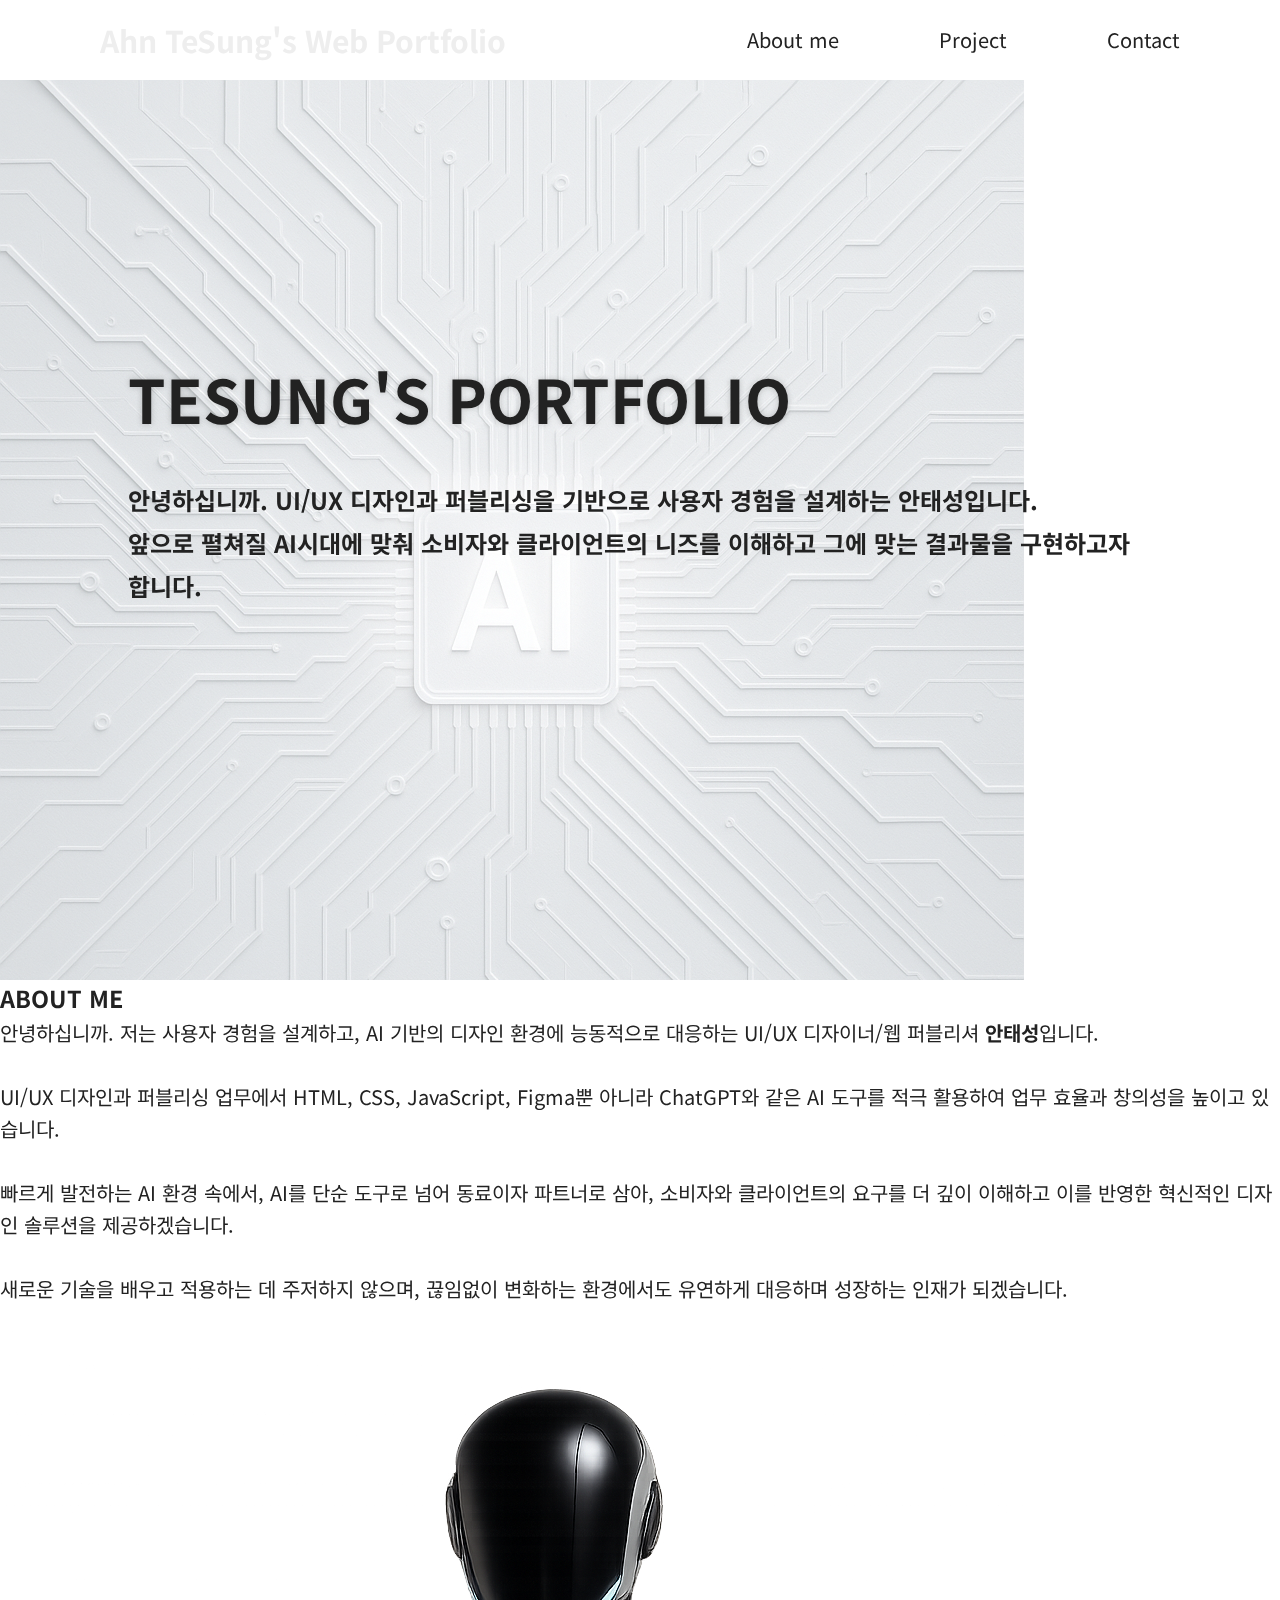
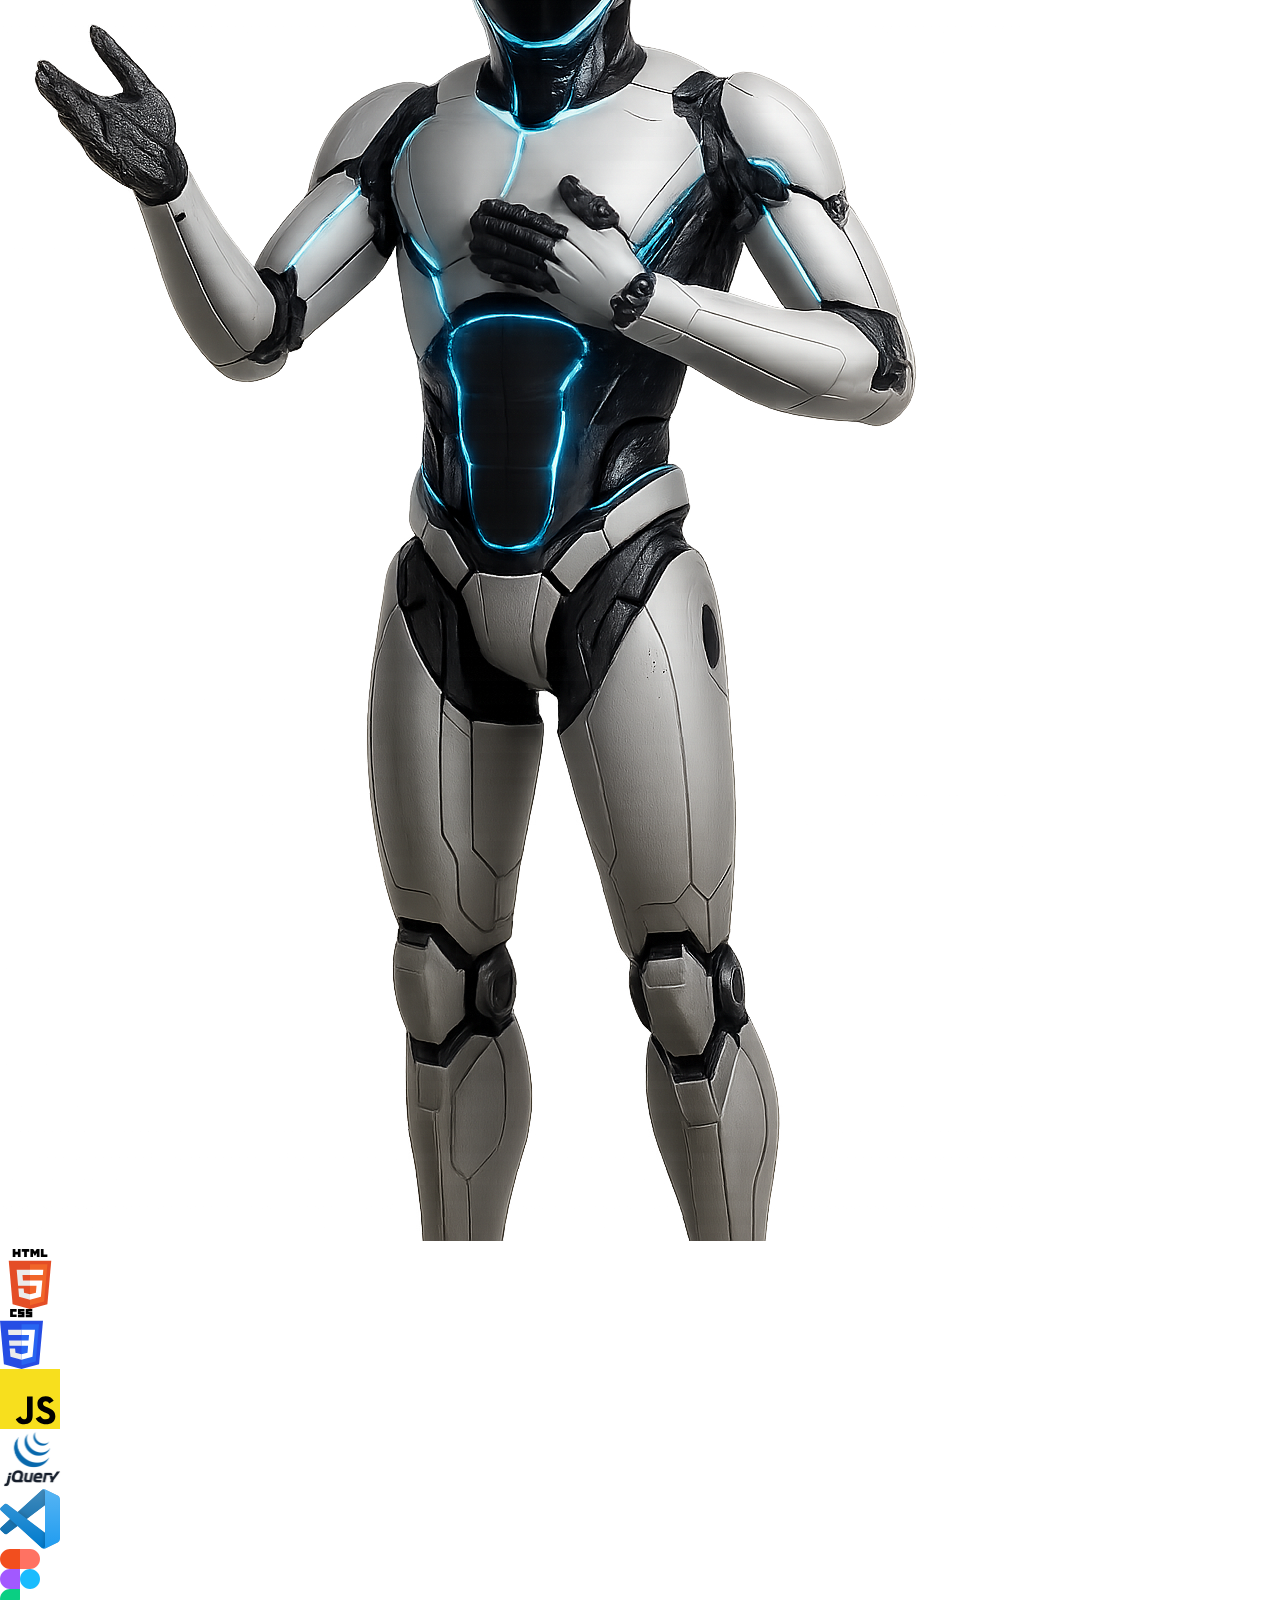
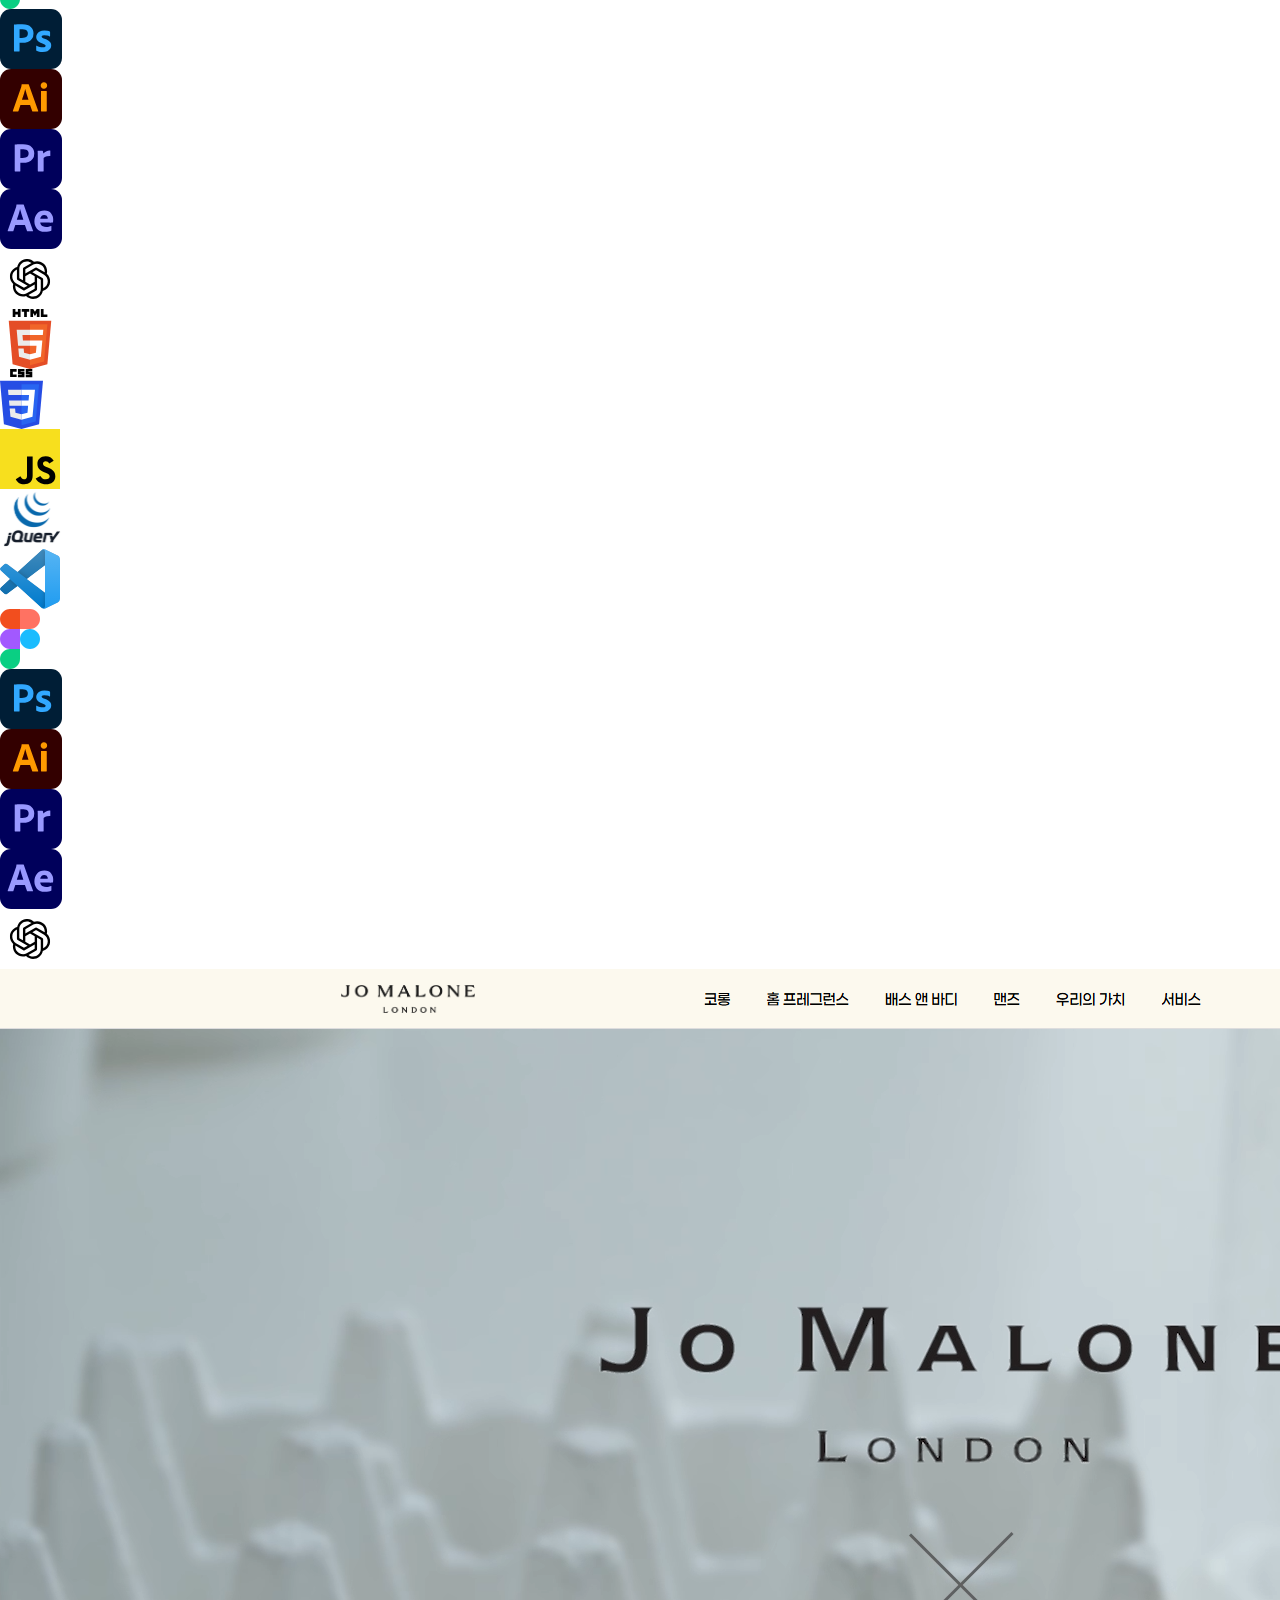
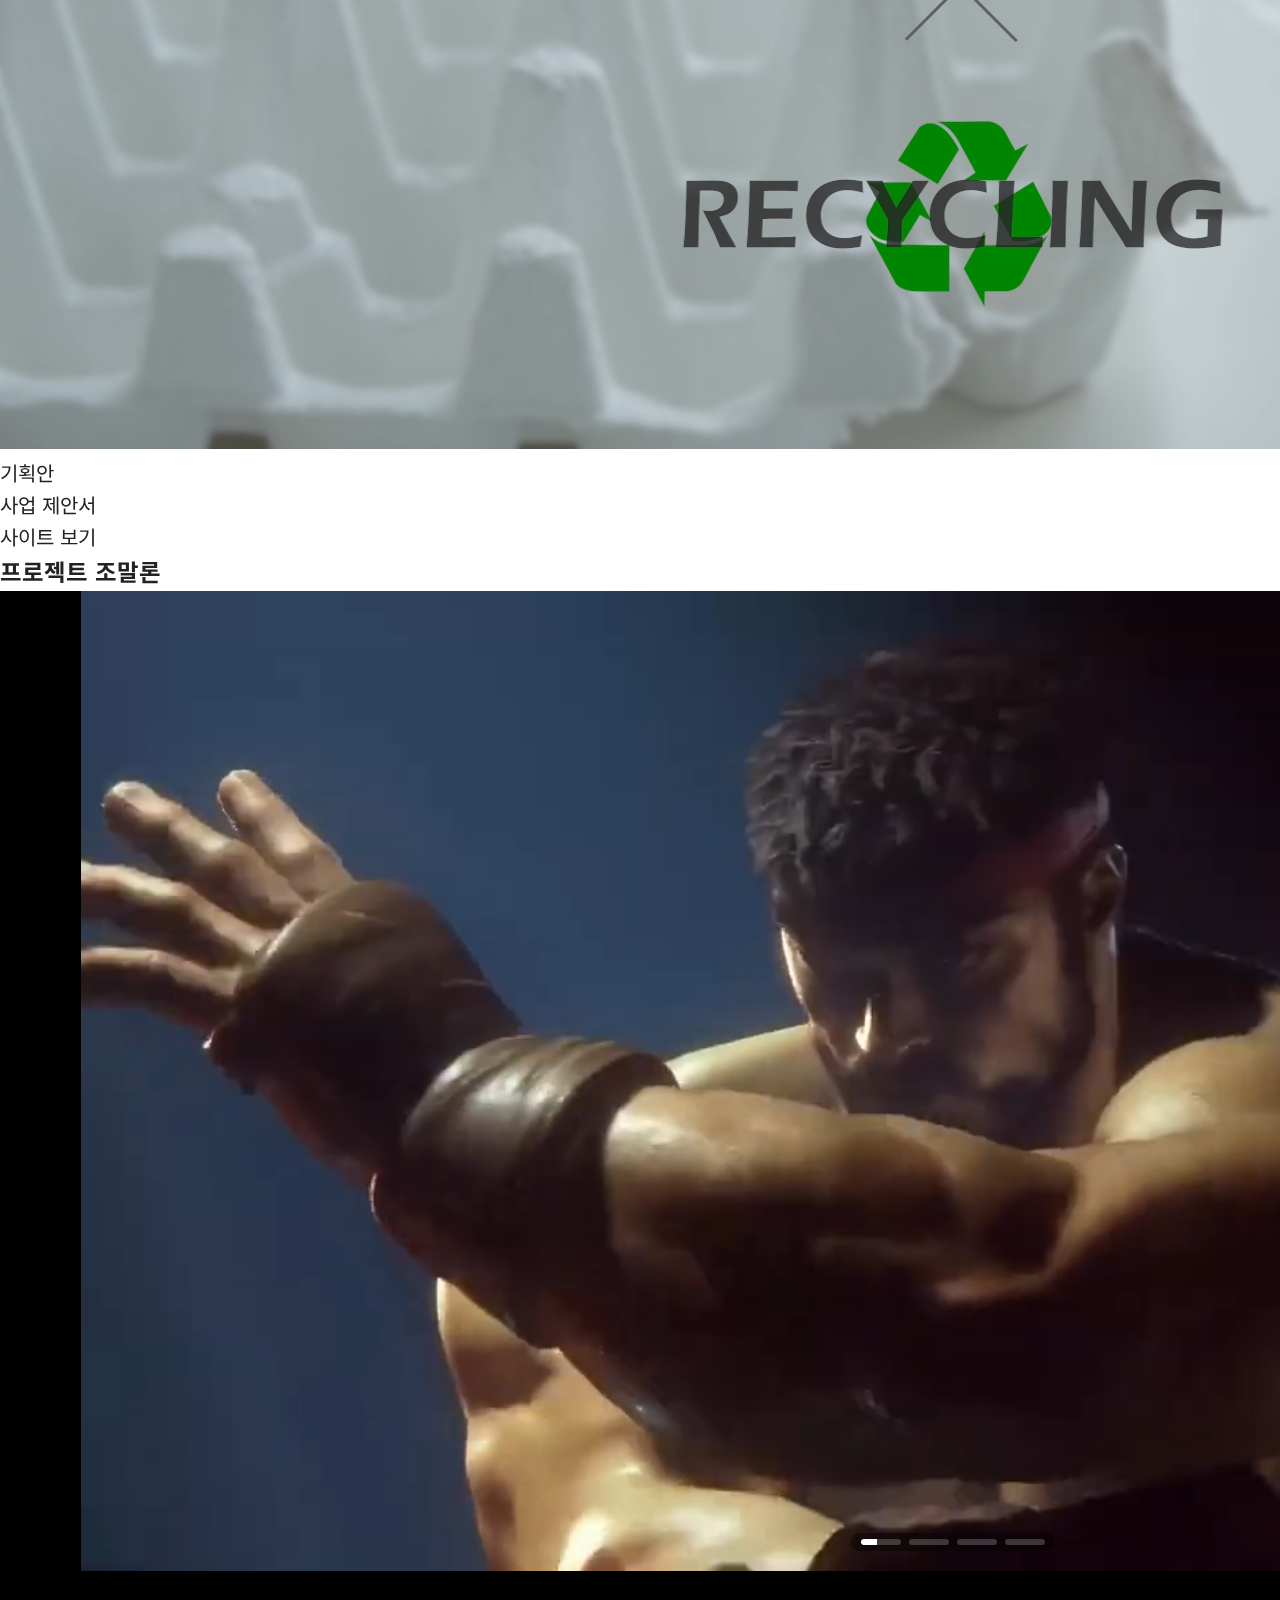
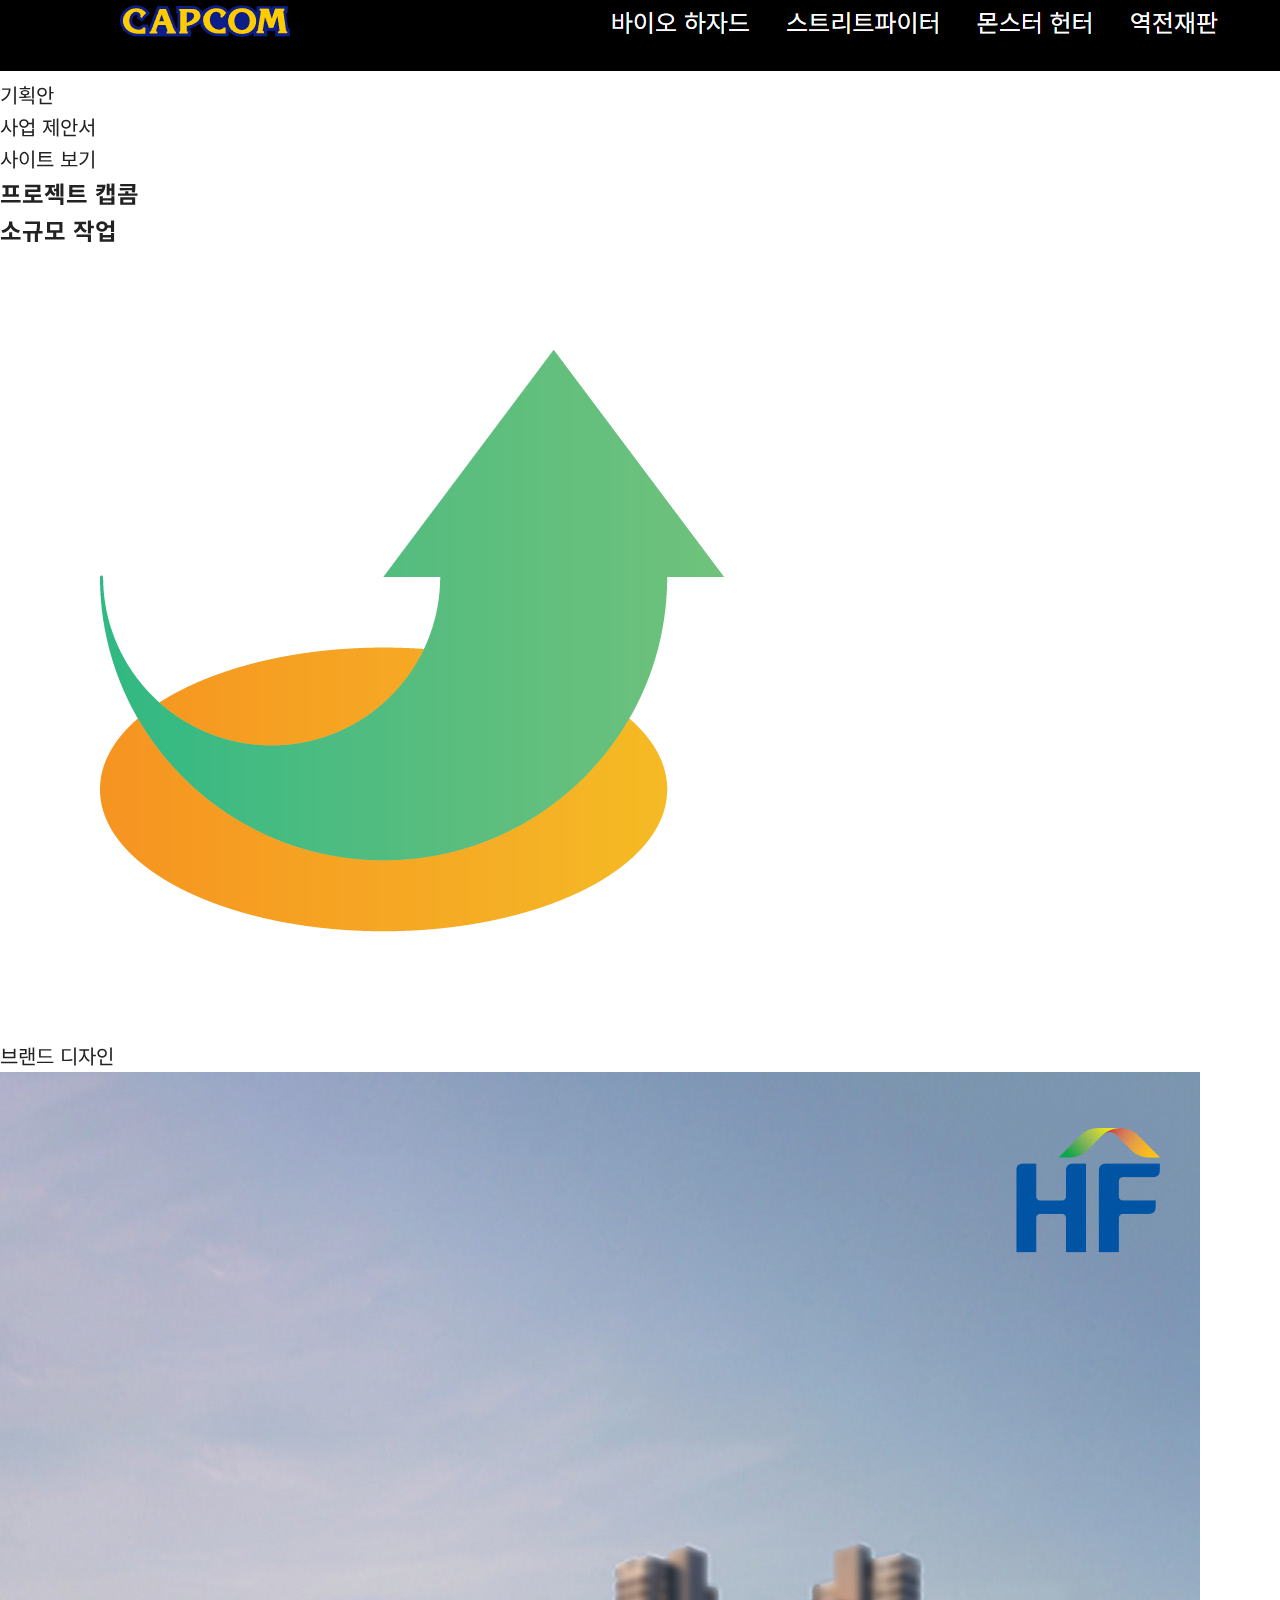
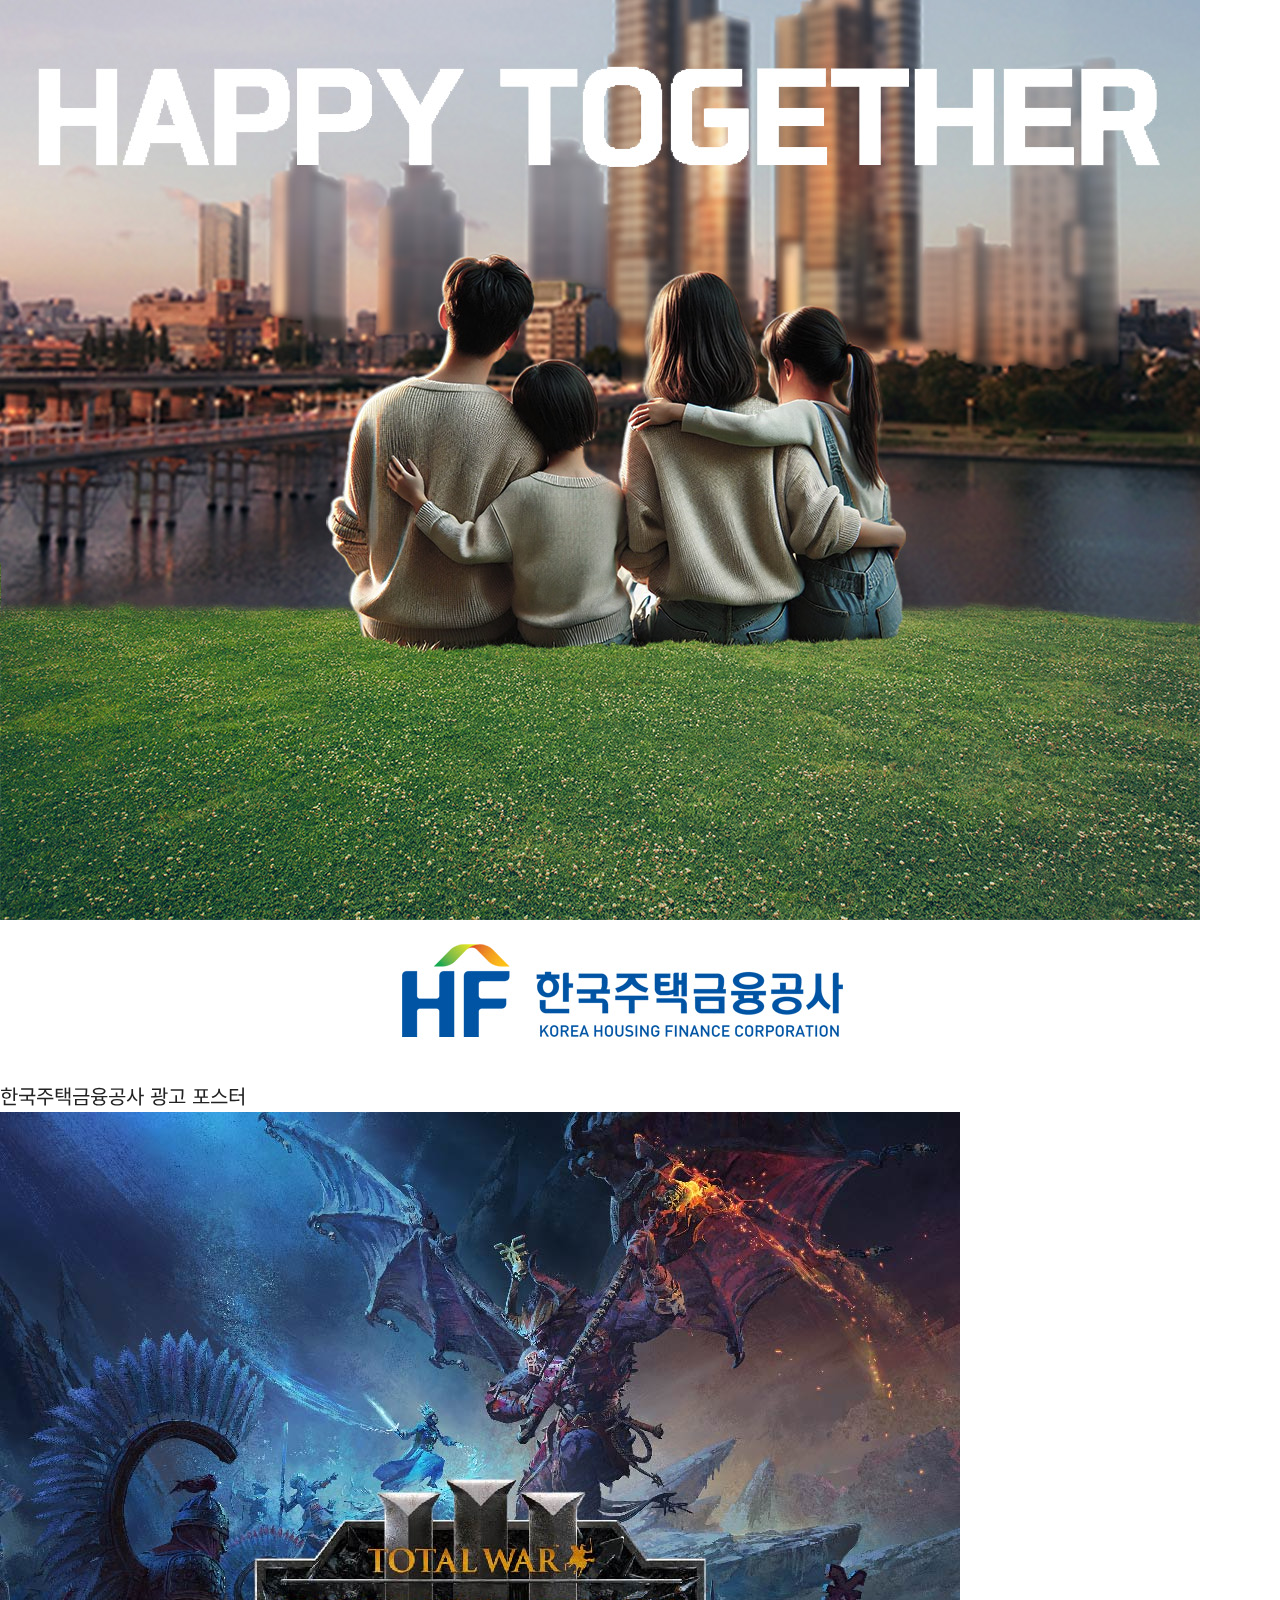
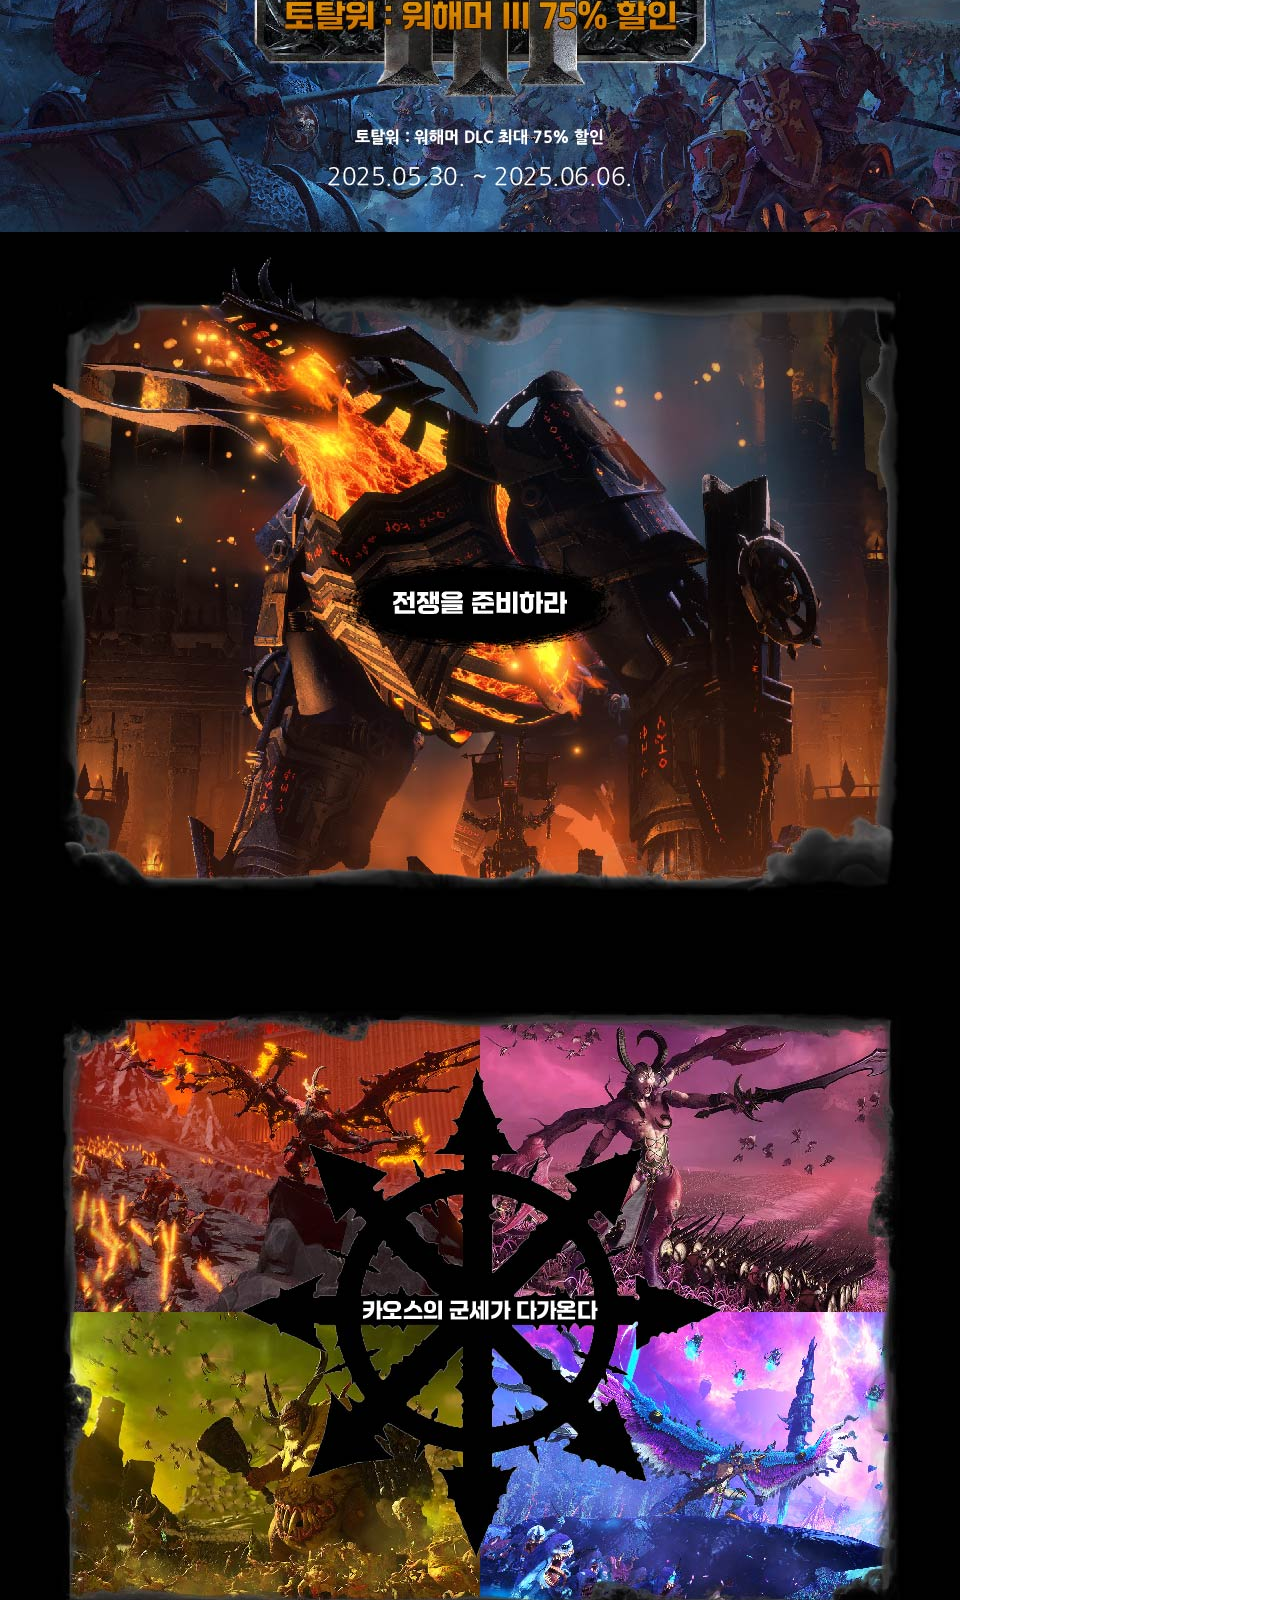
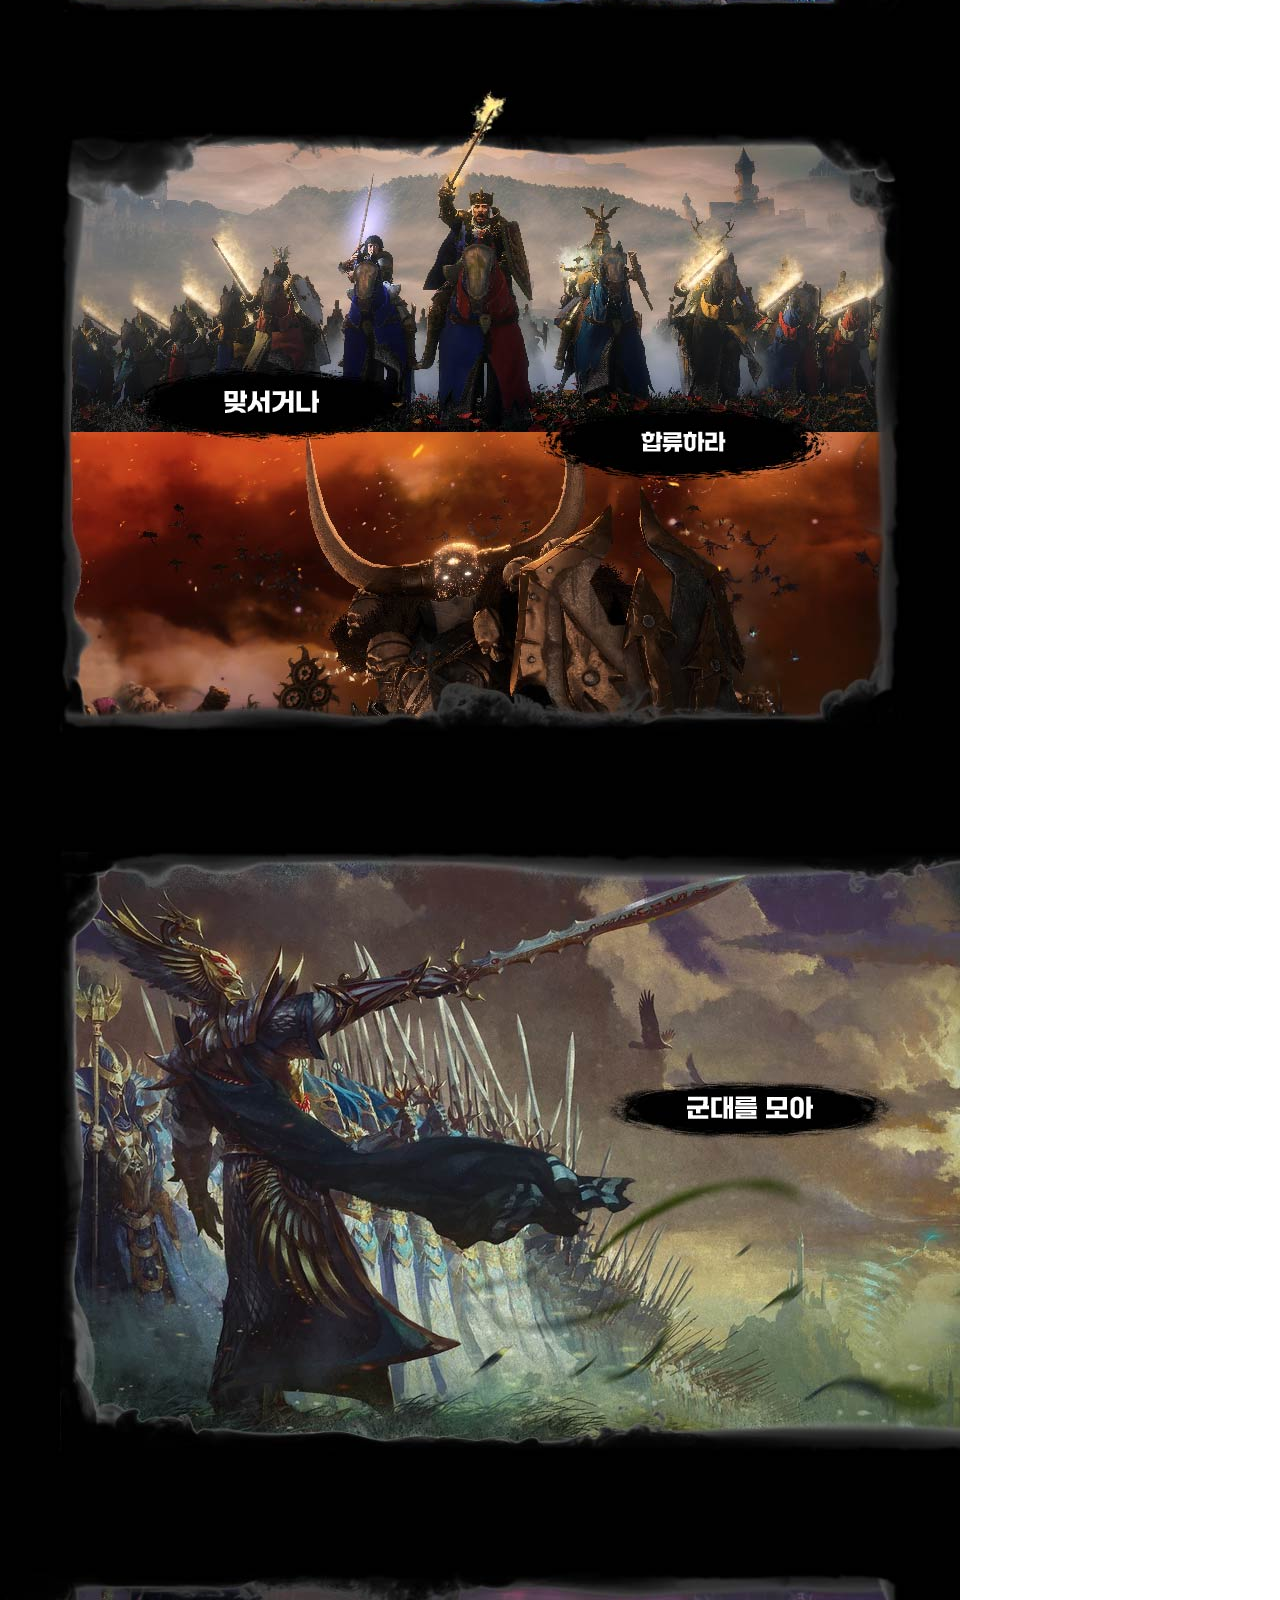
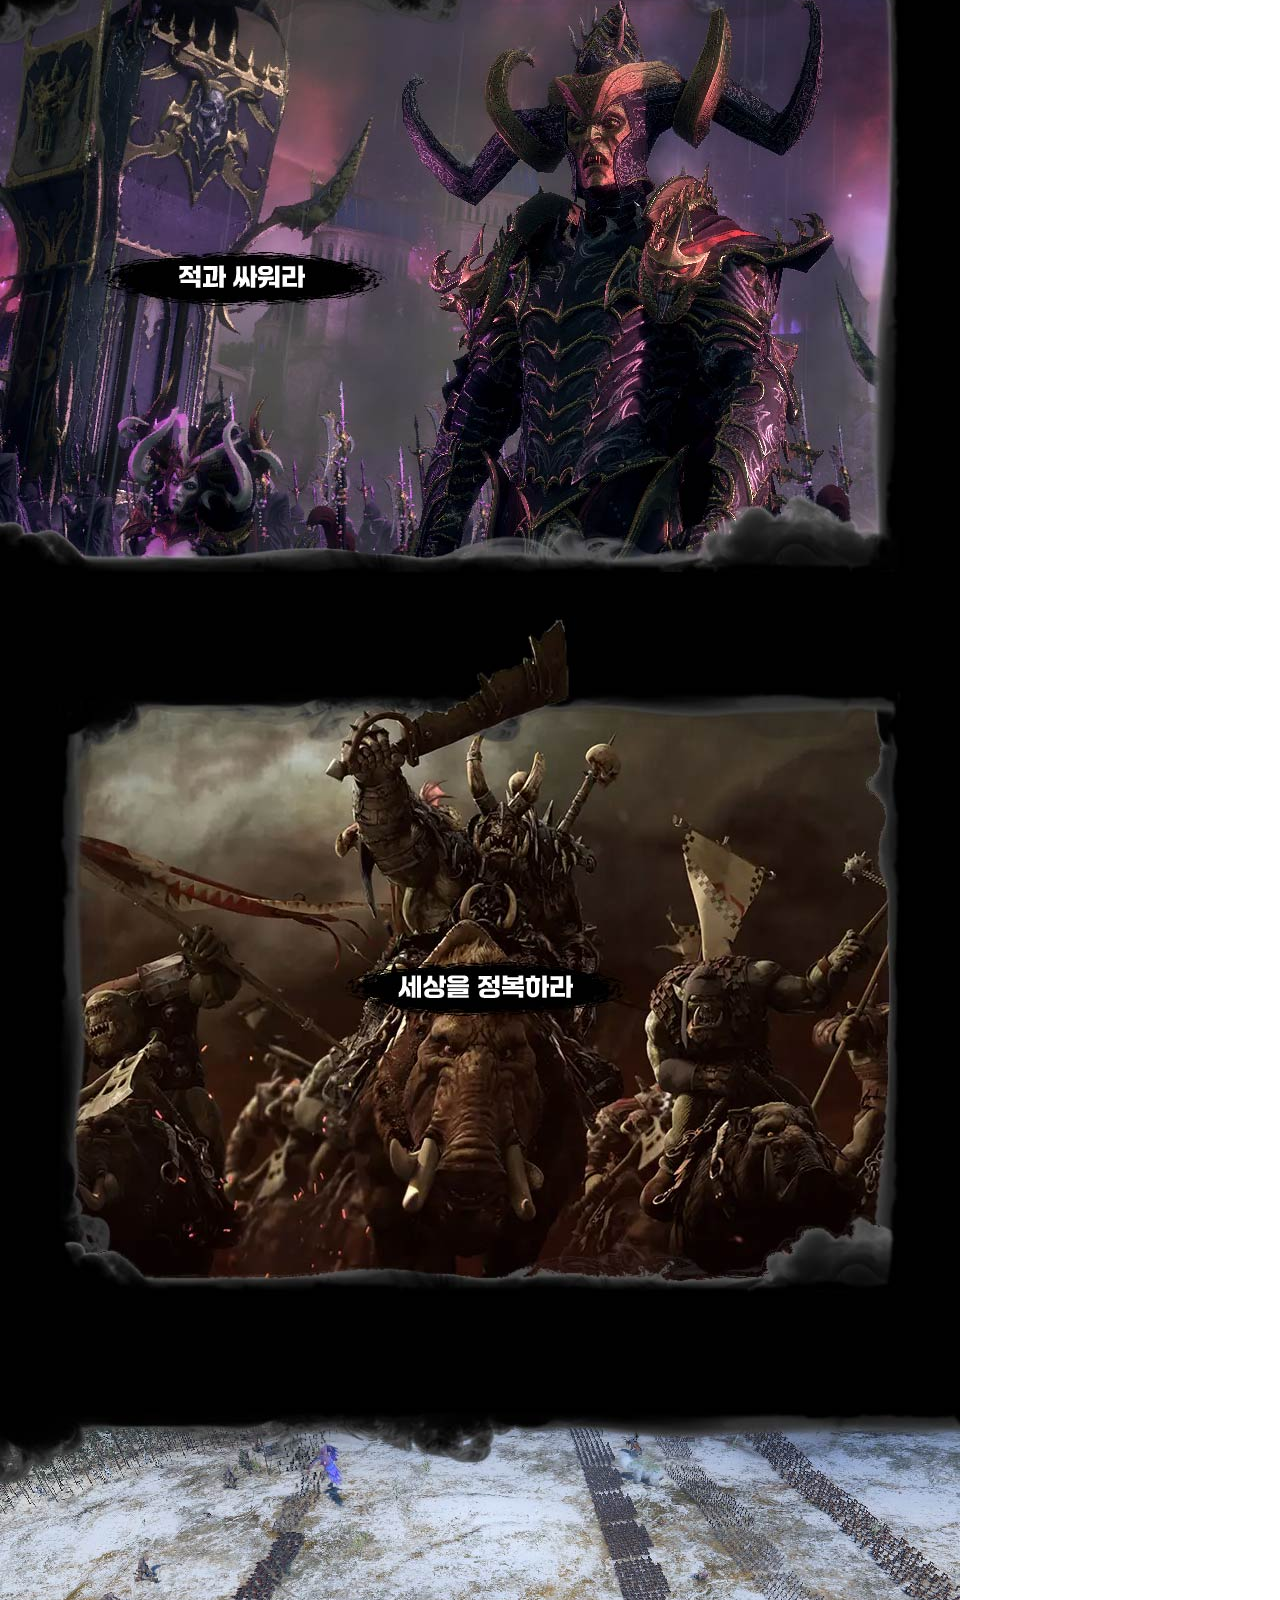
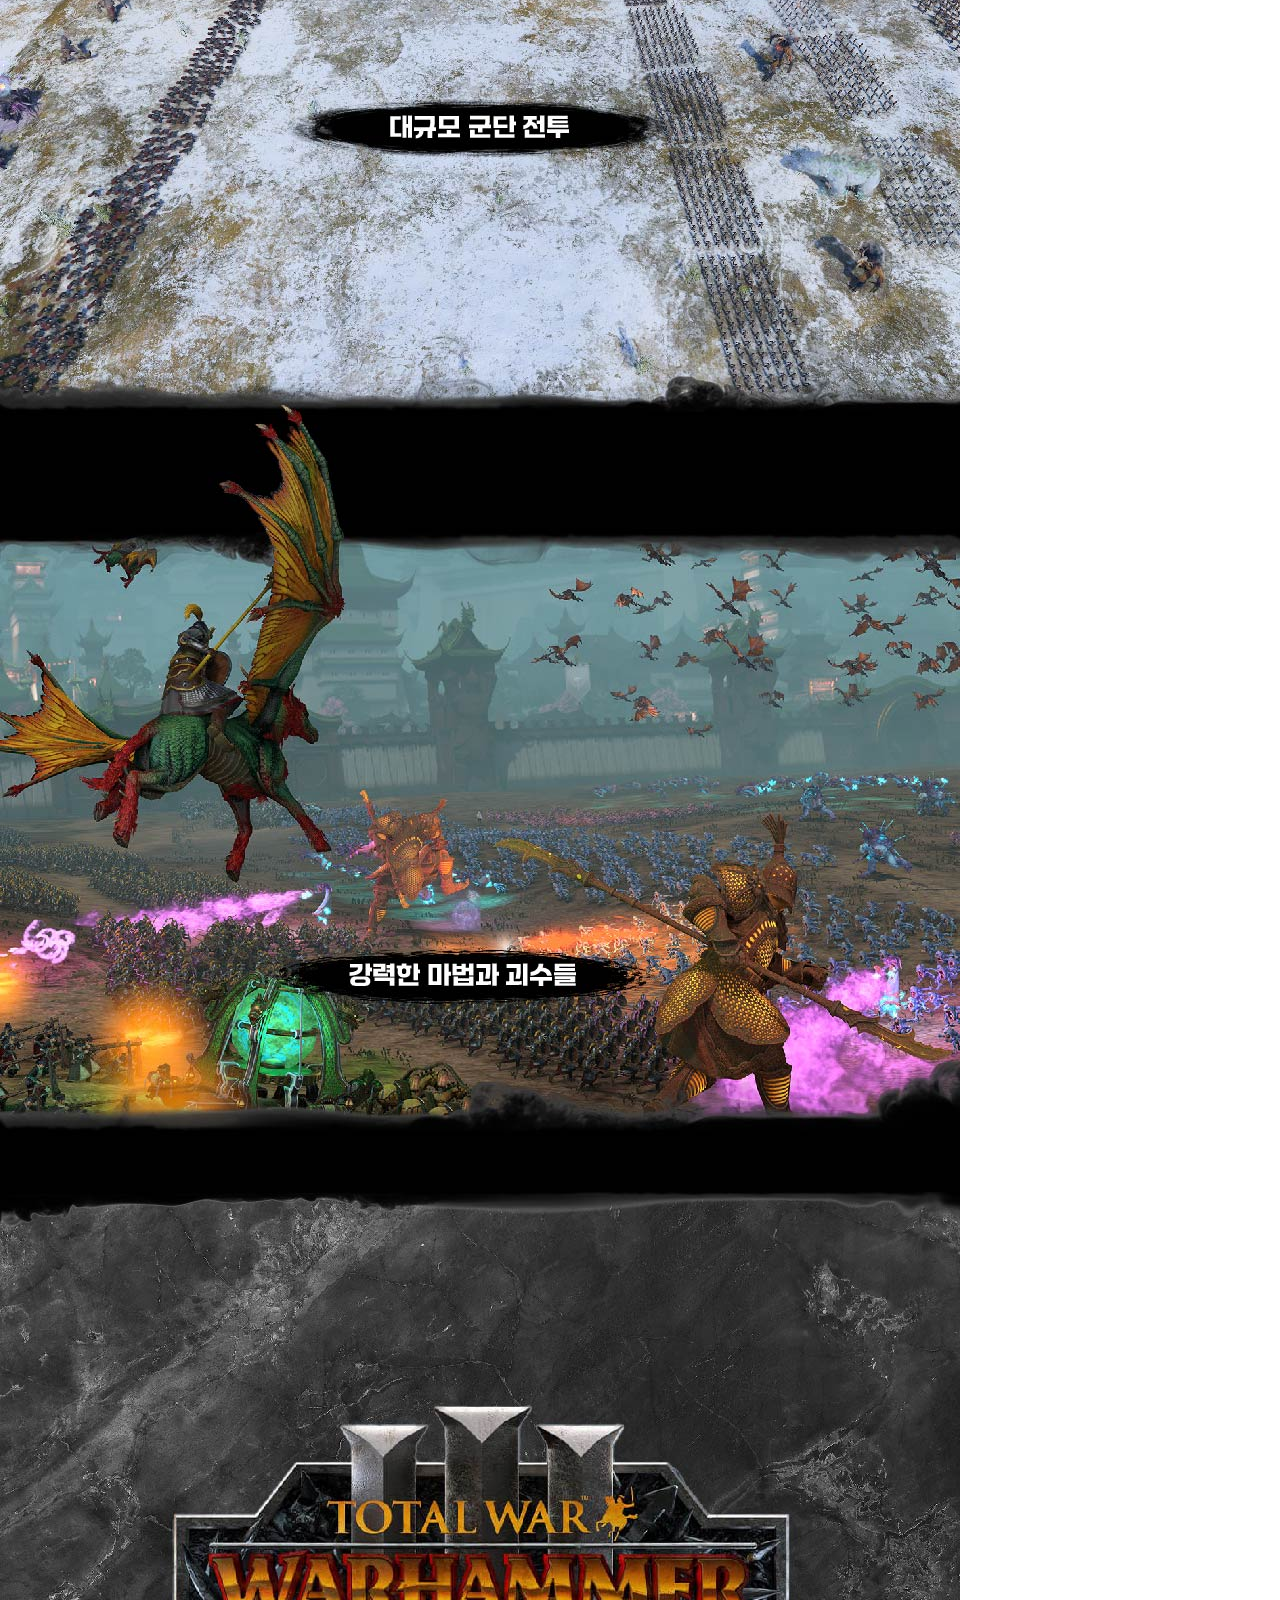
<file: index.html>
<!DOCTYPE html>
<html lang="ko">

<head>
  <meta charset="UTF-8">
  <meta name="viewport" content="width=device-width, initial-scale=1.0">
  <link rel="icon" type="image/x-icon" href="img/main/ATS_favicon.ico">
  <link rel="stylesheet" href="css/index.css">
  <link rel="preconnect" href="https://fonts.googleapis.com">
  <link rel="preconnect" href="https://fonts.gstatic.com" crossorigin>
  <link href="https://fonts.googleapis.com/css2?family=Noto+Sans+KR:wght@100..900&display=swap" rel="stylesheet">
  <title>안태성 포트폴리오</title>
</head>

<body>
  <nav id="skipnav" class="hidden">
    <ul>
      <li><a href="#lnb">내비게이션 바 바로가기</a></li>
      <li><a href="#about">About me</a></li>
      <li><a href="#project">Project</a></li>
      <li><a href="#contact">Contact</a></li>
    </ul>
  </nav>
  <header id="header" class="header">
    <div class="logo">
      <h2><a href="index.html">Ahn TeSung's Web Portfolio</a></h2>
    </div>
    <nav id="lnb">
      <ul>
        <li><a href="#about">About me</a></li>
        <li><a href="#project">Project</a></li>
        <li><a href="#contact">Contact</a></li>
      </ul>
    </nav>
  </header>
  <section>
    <article class="approach">
      <div class="textbox_1">
        <h3>TESUNG'S PORTFOLIO</h3><br>
        <h5>안녕하십니까. UI/UX 디자인과 퍼블리싱을 기반으로 사용자 경험을 설계하는 안태성입니다. <br> 앞으로 펼쳐질 AI시대에 맞춰 소비자와 클라이언트의 니즈를 이해하고 그에 맞는 결과물을
          구현하고자 합니다.</h5>
      </div>
      <div class="approach_bck"><img src="img/main/AI_bgr.png" alt="AI백그라운드"></div>
    </article>
    <article id="about">
      <h3 class="scroll_fade">ABOUT ME</h3>
      <div class="about_contents">
        <div class="text_about scroll_fade">
          <!-- <h5>안태성</h5> -->
          <p>안녕하십니까. 저는 사용자 경험을 설계하고, AI 기반의 디자인 환경에 능동적으로 대응하는 UI/UX 디자이너/웹 퍼블리셔 <strong>안태성</strong>입니다. <br><br>UI/UX
            디자인과 퍼블리싱 업무에서
            HTML, CSS,
            JavaScript, Figma뿐 아니라 ChatGPT와 같은 AI 도구를 적극 활용하여 업무 효율과 창의성을 높이고 있습니다. <br><br>빠르게 발전하는 AI 환경 속에서, AI를 단순
            도구로 넘어
            동료이자 파트너로 삼아, 소비자와 클라이언트의 요구를 더 깊이 이해하고 이를 반영한 혁신적인 디자인 솔루션을 제공하겠습니다. <br><br>새로운 기술을 배우고 적용하는 데 주저하지 않으며,
            끊임없이 변화하는
            환경에서도 유연하게 대응하며 성장하는 인재가 되겠습니다.</p>
        </div>
        <div class="robot_box"><img src="img/main/pr_robot.png" alt="pr_robot" class="robot_png"></div>
        <div class="tool_slide">
          <div class="track_inner">
            <ul>
              <li><img src="img/main/html5.svg" alt="html"></li>
              <li><img src="img/main/css3.svg" alt="css3"></li>
              <li><img src="img/main/js.svg" alt="js"></li>
              <li><img src="img/main/jQuery.svg" alt="jQuery"></li>
              <li><img src="img/main/vscode.svg" alt="vscode"></li>
              <li><img src="img/main/figma.svg" alt="figma"></li>
              <li><img src="img/main/photoshop.svg" alt="photoshop"></li>
              <li><img src="img/main/illustrator.svg" alt="illustrator"></li>
              <li><img src="img/main/primierePro.svg" alt="primierePro"></li>
              <li><img src="img/main/AE.svg" alt="AE"></li>
              <li><img src="img/main/ChatGpt.svg" alt="ChatGpt"></li>
              <!-- <li><img src="img/main/suno.svg" alt="suno"></li> -->
            </ul>
            <ul>
              <li><img src="img/main/html5.svg" alt="html"></li>
              <li><img src="img/main/css3.svg" alt="css3"></li>
              <li><img src="img/main/js.svg" alt="js"></li>
              <li><img src="img/main/jQuery.svg" alt="jQuery"></li>
              <li><img src="img/main/vscode.svg" alt="vscode"></li>
              <li><img src="img/main/figma.svg" alt="figma"></li>
              <li><img src="img/main/photoshop.svg" alt="photoshop"></li>
              <li><img src="img/main/illustrator.svg" alt="illustrator"></li>
              <li><img src="img/main/primierePro.svg" alt="primierePro"></li>
              <li><img src="img/main/AE.svg" alt="AE"></li>
              <li><img src="img/main/ChatGpt.svg" alt="ChatGpt"></li>
              <!-- <li><img src="img/main/suno.svg" alt="suno"></li> -->
            </ul>
          </div>
        </div>
      </div>
    </article>
    <article id="project">
      <!-- <aside class="bck_project">
        <h2 class="h2_prjt">PROJECT</h2>
      </aside> -->
      <div class="project_wrap">
        <aside id="jomalone" class="project_card">
          <div class="project_box scroll_fade">
            <div class="project_img"><img src="img/main/jomalone_site.PNG" alt="프로젝트 조말론"></div>
            <ul>
              <li><a href="plan/조말론-1_기획안.pdf" target="_blank">기획안</a></li>
              <li><a href="plan/조말론-0_사업제안서-안태성.pdf" target="_blank">사업 제안서</a></li>
              <li><a href="https://simlegion.github.io/Jo-Malone-Renewal-Web-Site/" target="_blank">사이트 보기</a></li>
            </ul>
          </div>
          <div class="pjt_text scroll_fade">
            <h3 class="nomal_sf">프로젝트 조말론</h3>
          </div>
        </aside>
        <aside id="capcom" class="project_card">
          <div class="project_box scroll_fade">
            <div class="project_img"><img src="img/main/capcom_site.PNG" alt="프로젝트 캡콤"></div>
            <ul>
              <li><a href="plan/캡콤-1_기획안.pdf" target="_blank">기획안</a></li>
              <li><a href="plan/캡콤-2_사업제안서.pdf" target="_blank">사업 제안서</a></li>
              <li><a href="https://simlegion.github.io/CAPCOM-KOREA-Project/" target="_blank">사이트 보기</a></li>
            </ul>
          </div>
          <div class="pjt_text scroll_fade">
            <h3 class="nomal_sf">프로젝트 캡콤</h3>
          </div>
        </aside>
        <aside id="little_work">
          <h3 class="nomal_sf scroll_fade">소규모 작업</h3>
          <ul class="little_works">
            <li class="scroll_fade"><a href="img/little/안태성_브랜딩_ATS코인-4.pdf" target="_blank">
                <div class="little_img"><img src="img/main/Asset 1.png" alt="브랜드 디자인"></div>
                <div class="little_text">브랜드 디자인</div>
              </a></li>
            <li class="scroll_fade"><a href="img/little/한국주택금융공사-4_광고시안_안태성.jpg" target="_blank">
                <div class="little_img"><img src="img/little/한국주택금융공사-4_광고시안_안태성.jpg" alt="한국주택금융공사 광고 포스터"></div>
                <div class="little_text">한국주택금융공사 광고 포스터</div>
              </a></li>
            <li class="scroll_fade"><a href="totalwar.html" target="_blank">
                <div class="little_img"><img src="img/little/totalwarwarhammer3.jpg" alt="total war warhammer 3 상세 페이지">
                </div>
                <div class="little_text">total war warhammer 3 상세 페이지</div>
              </a></li>
              <li class="scroll_fade"><a href="img/little/watermelon.jpg">
                <div class="little_img"><img src="img/little/watermelon.jpg" alt="고창 수박"></div>
                <div class="little_text">고창 수박 상세 페이지</div>
              </a></li>
              <!-- <li class="scroll_fade"><a href="">
                <div class="little_img"><img src="" alt=""></div>
                <div class="little_text"></div>
              </a></li> -->
          </ul>
        </aside>
      </div>
    </article>
    <!-- <article class="nomal_sf">
      <h3 class="nomal_sf">프로젝트 엘릭서(SLG게임)</h3>
      <ul>
        <li><a href="plan/안태성_스마트앱-1_기획안.pdf" target="_blank">기획안</a></li>
        <li><a
            href="https://www.figma.com/proto/oRBI03LZ3IpPHN31qLplLW/%EC%95%88%ED%83%9C%EC%84%B1_%EC%8A%A4%EB%A7%88%ED%8A%B8%EC%95%B1-1_%EA%B8%B0%ED%9A%8D%EC%95%88?node-id=198-8&t=ZjnMcjm3UU2zKKT9-0&scaling=min-zoom&content-scaling=fixed&page-id=0%3A1&starting-point-node-id=198%3A1503"
            target="_blank">앱(Figma) 보기</a></li>
      </ul>
    </article> -->
    <footer id="contact">
      <div class="text_contact">
        <!-- <h2>CONTACT</h2> -->
        <p class="recommend">당신을 위한 웹 디자이너이자 웹 퍼블리셔를 찾고 계시다면</p>
        <h3>xotjdahn@gmail.com</h3>
        <p class="to_me">문의사항이 있으시다면 언제든 연락해주세요. 빠르게 답장 드리겠습니다.</p>
      </div>
      <div class="footer">
        <address class="address">
          @simlegion.github.io/Ahn-Teseong-portfolio
        </address>
      </div>
    </footer>
  </section>
  <script src="https://code.jquery.com/jquery-3.7.1.js" integrity="sha256-eKhayi8LEQwp4NKxN+CfCh+3qOVUtJn3QNZ0TciWLP4="
    crossorigin="anonymous"></script>
  <script src="js/index.js"></script>
</body>

</html>
</file>
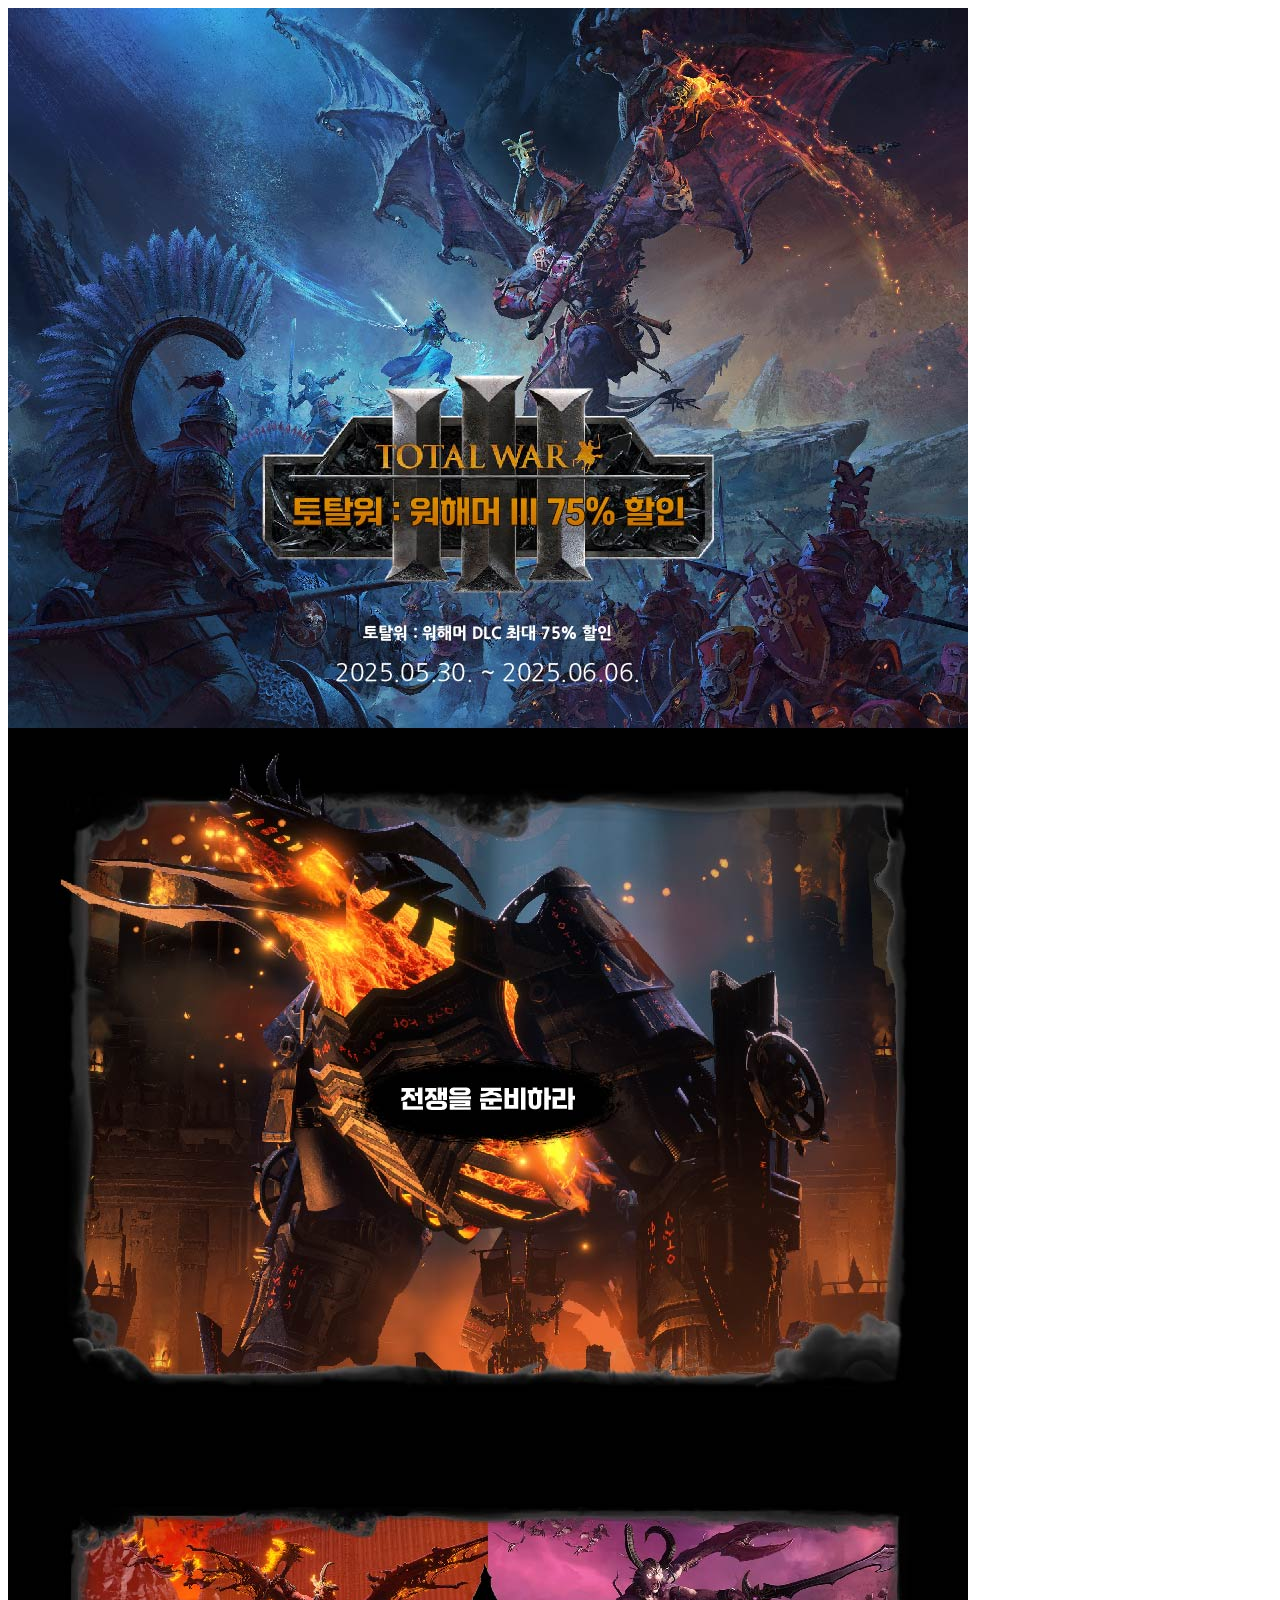
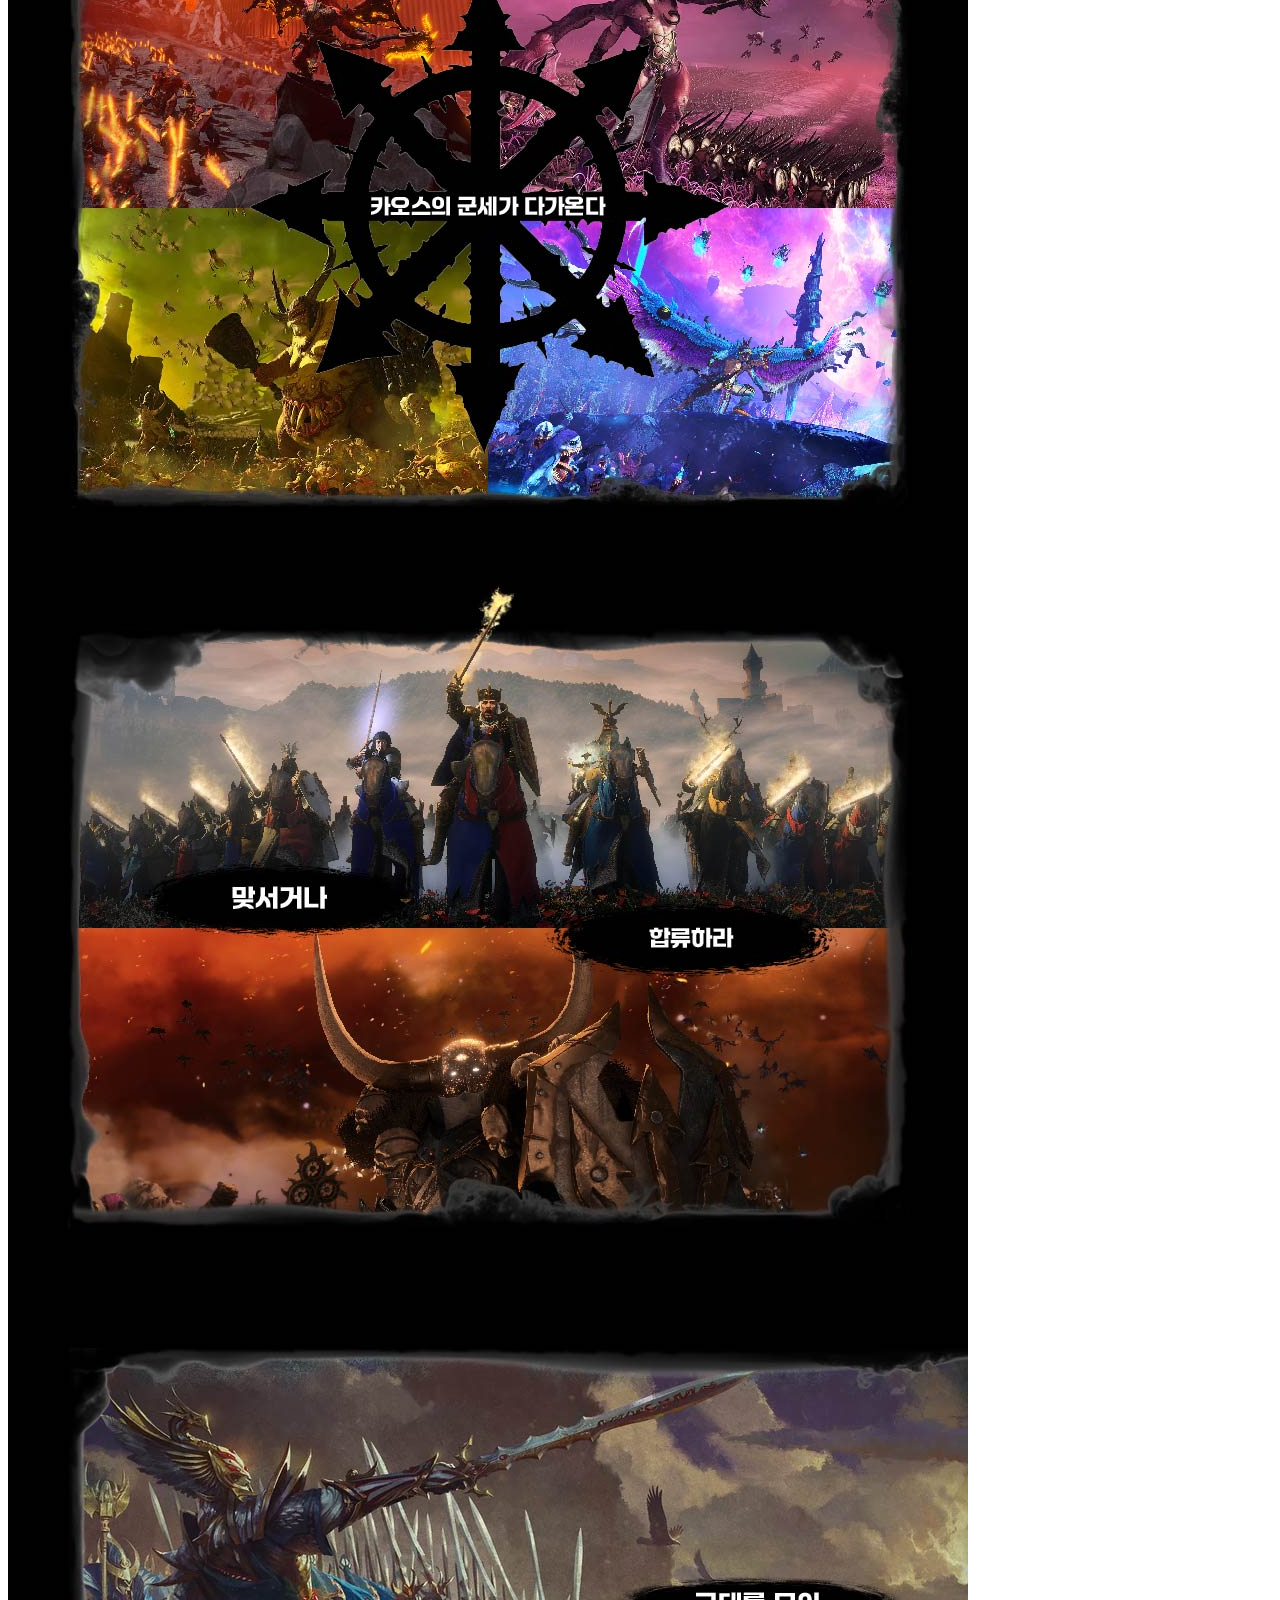
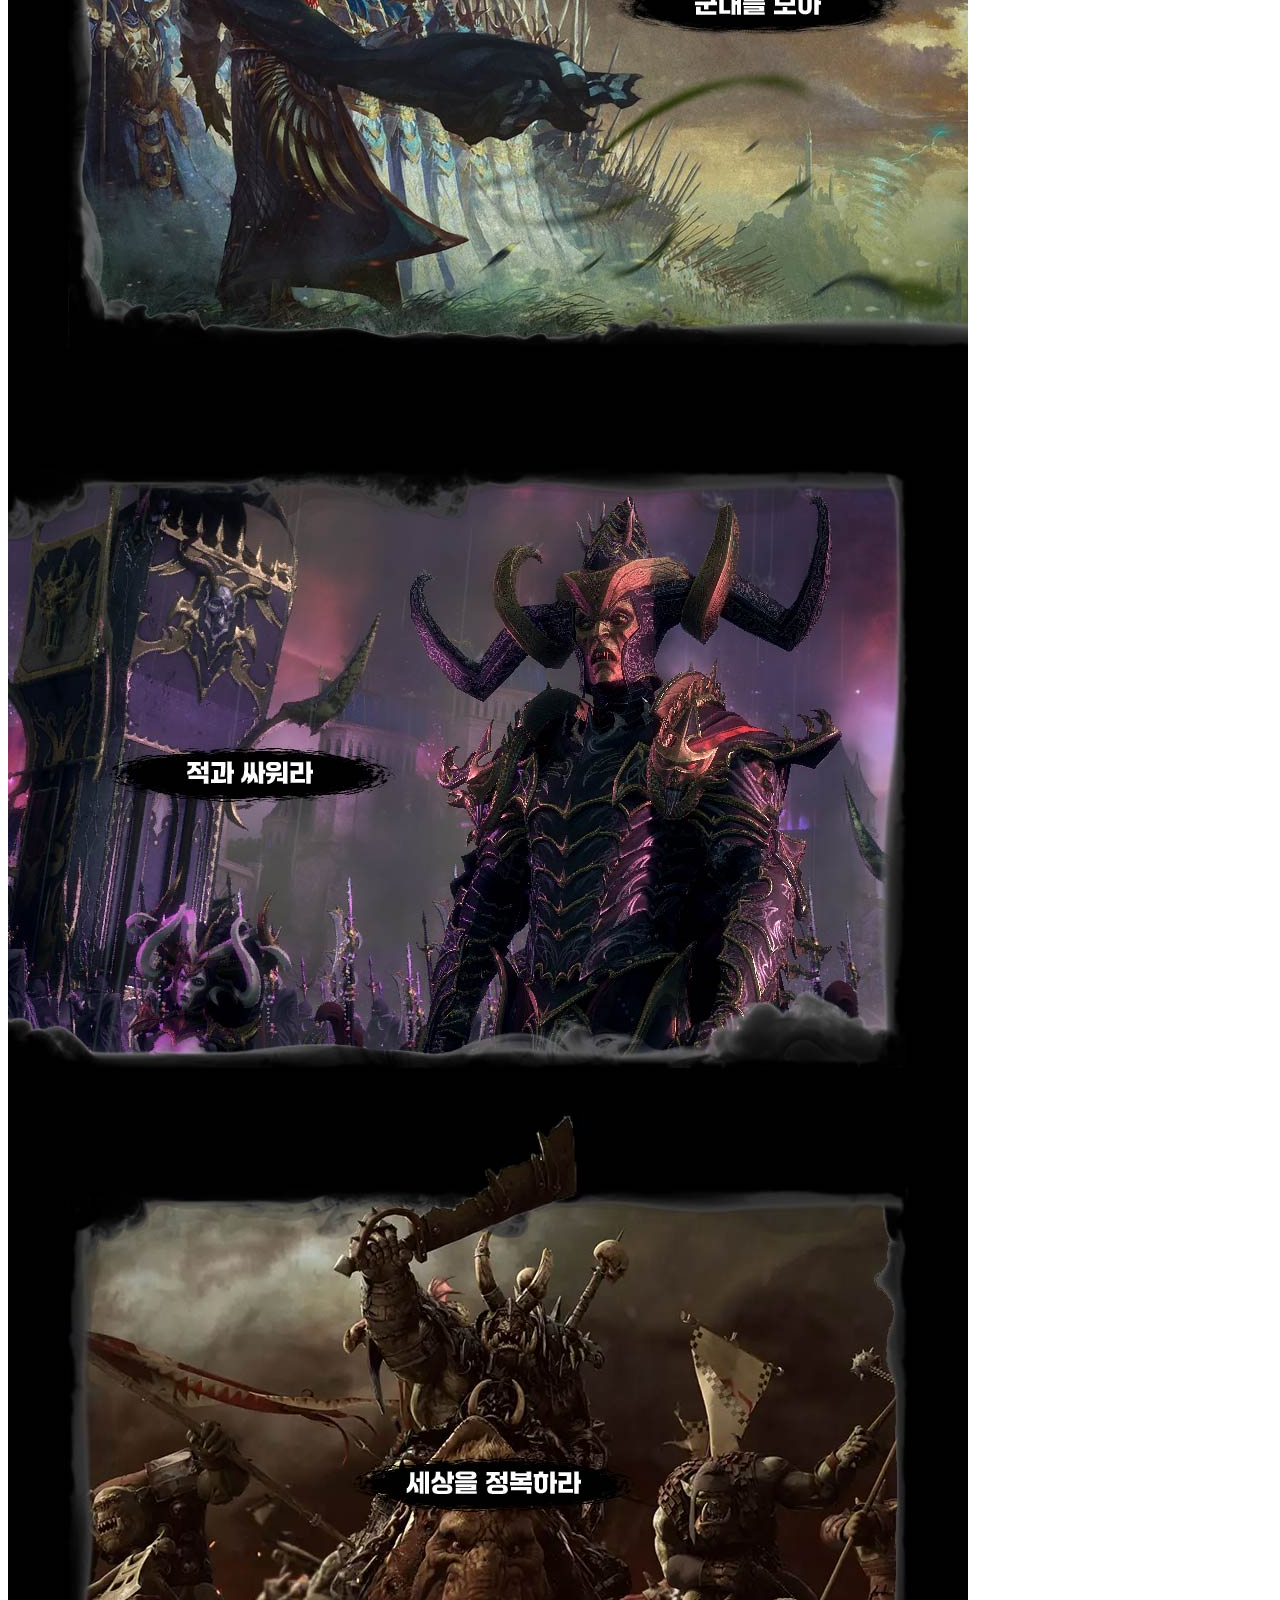
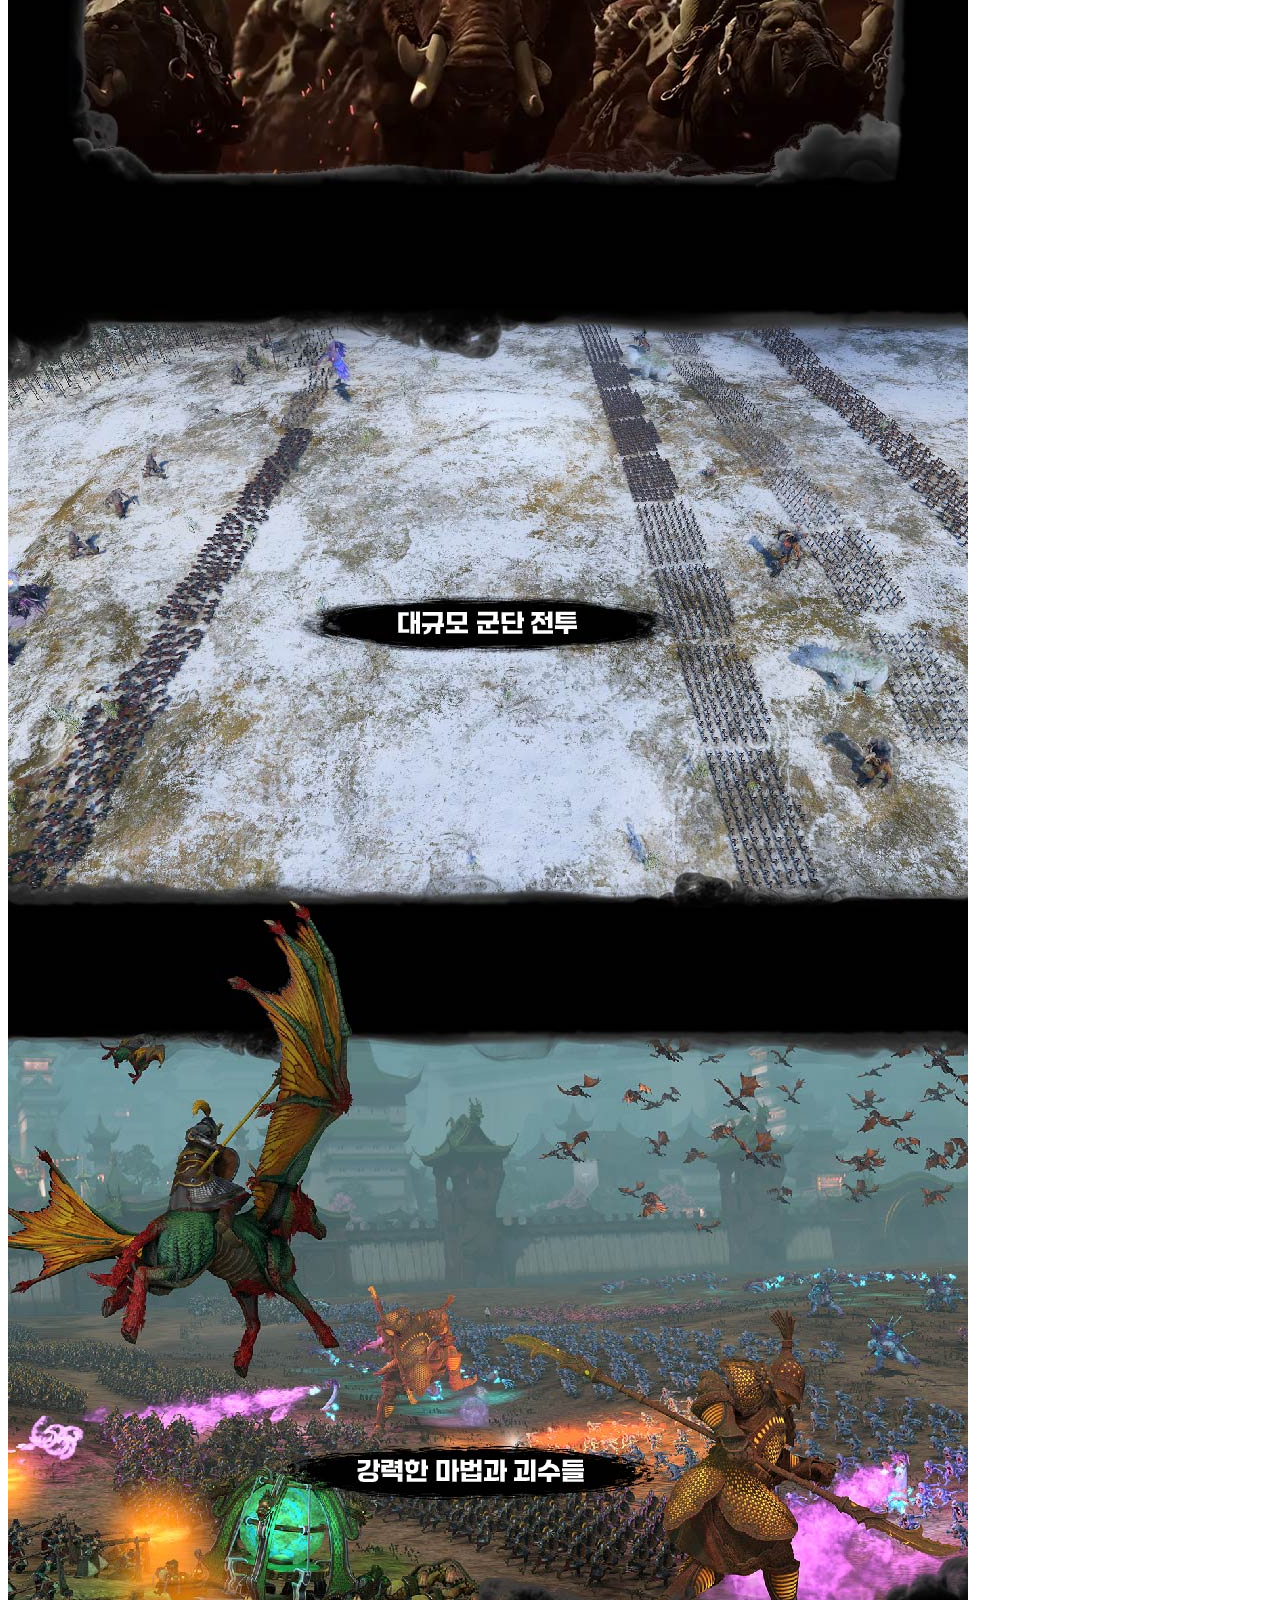
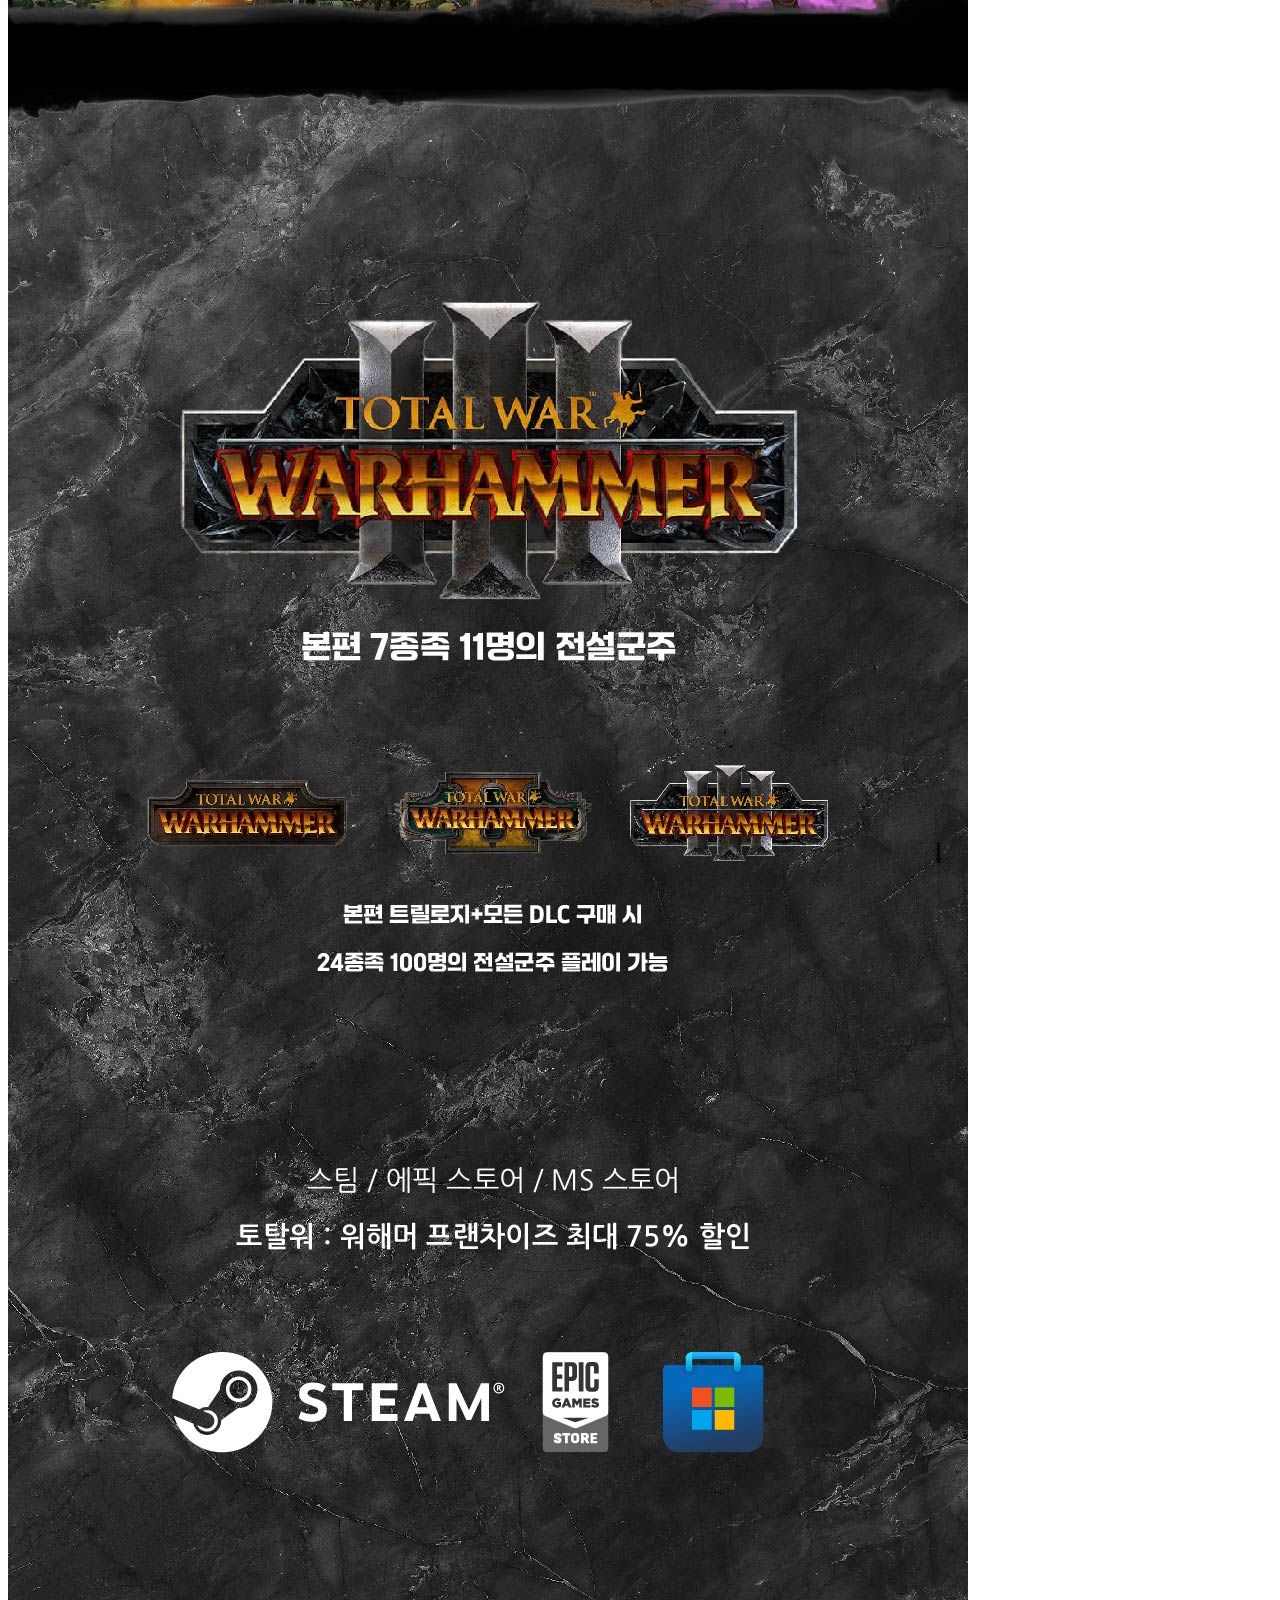
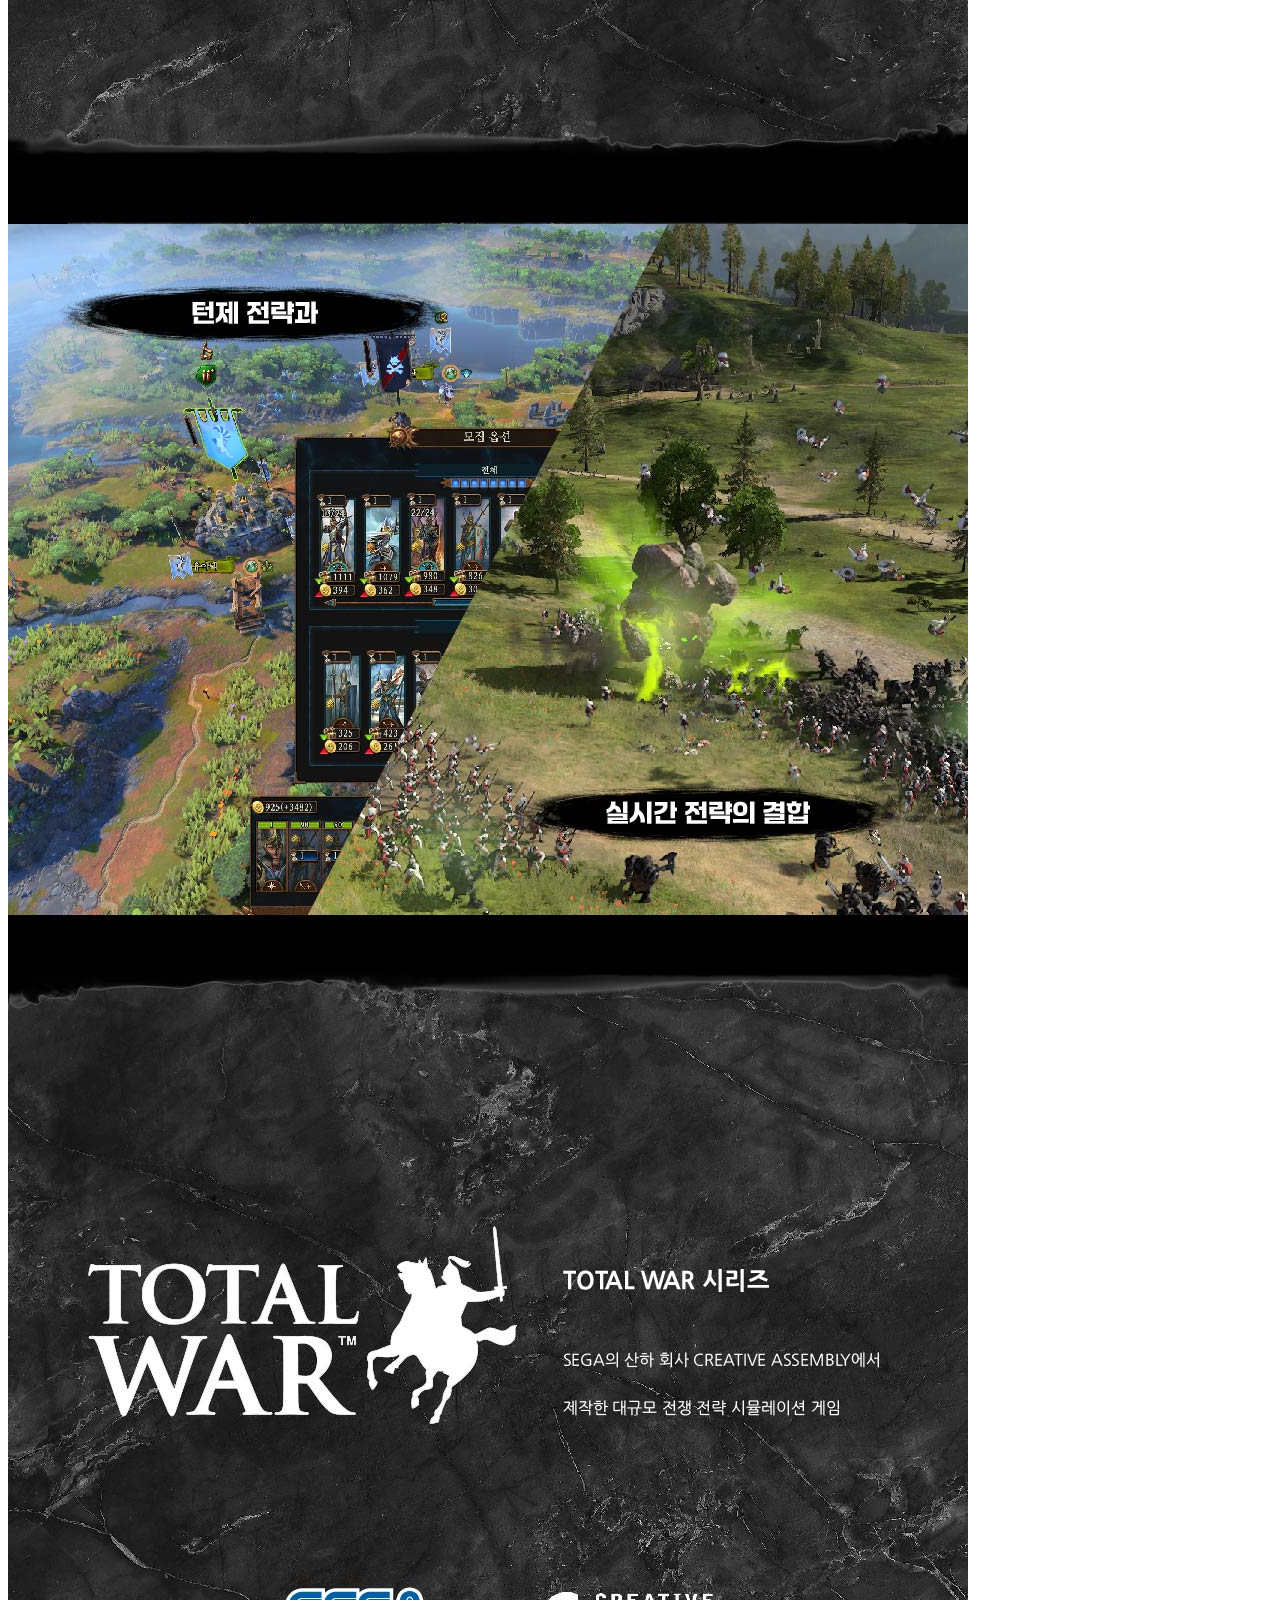
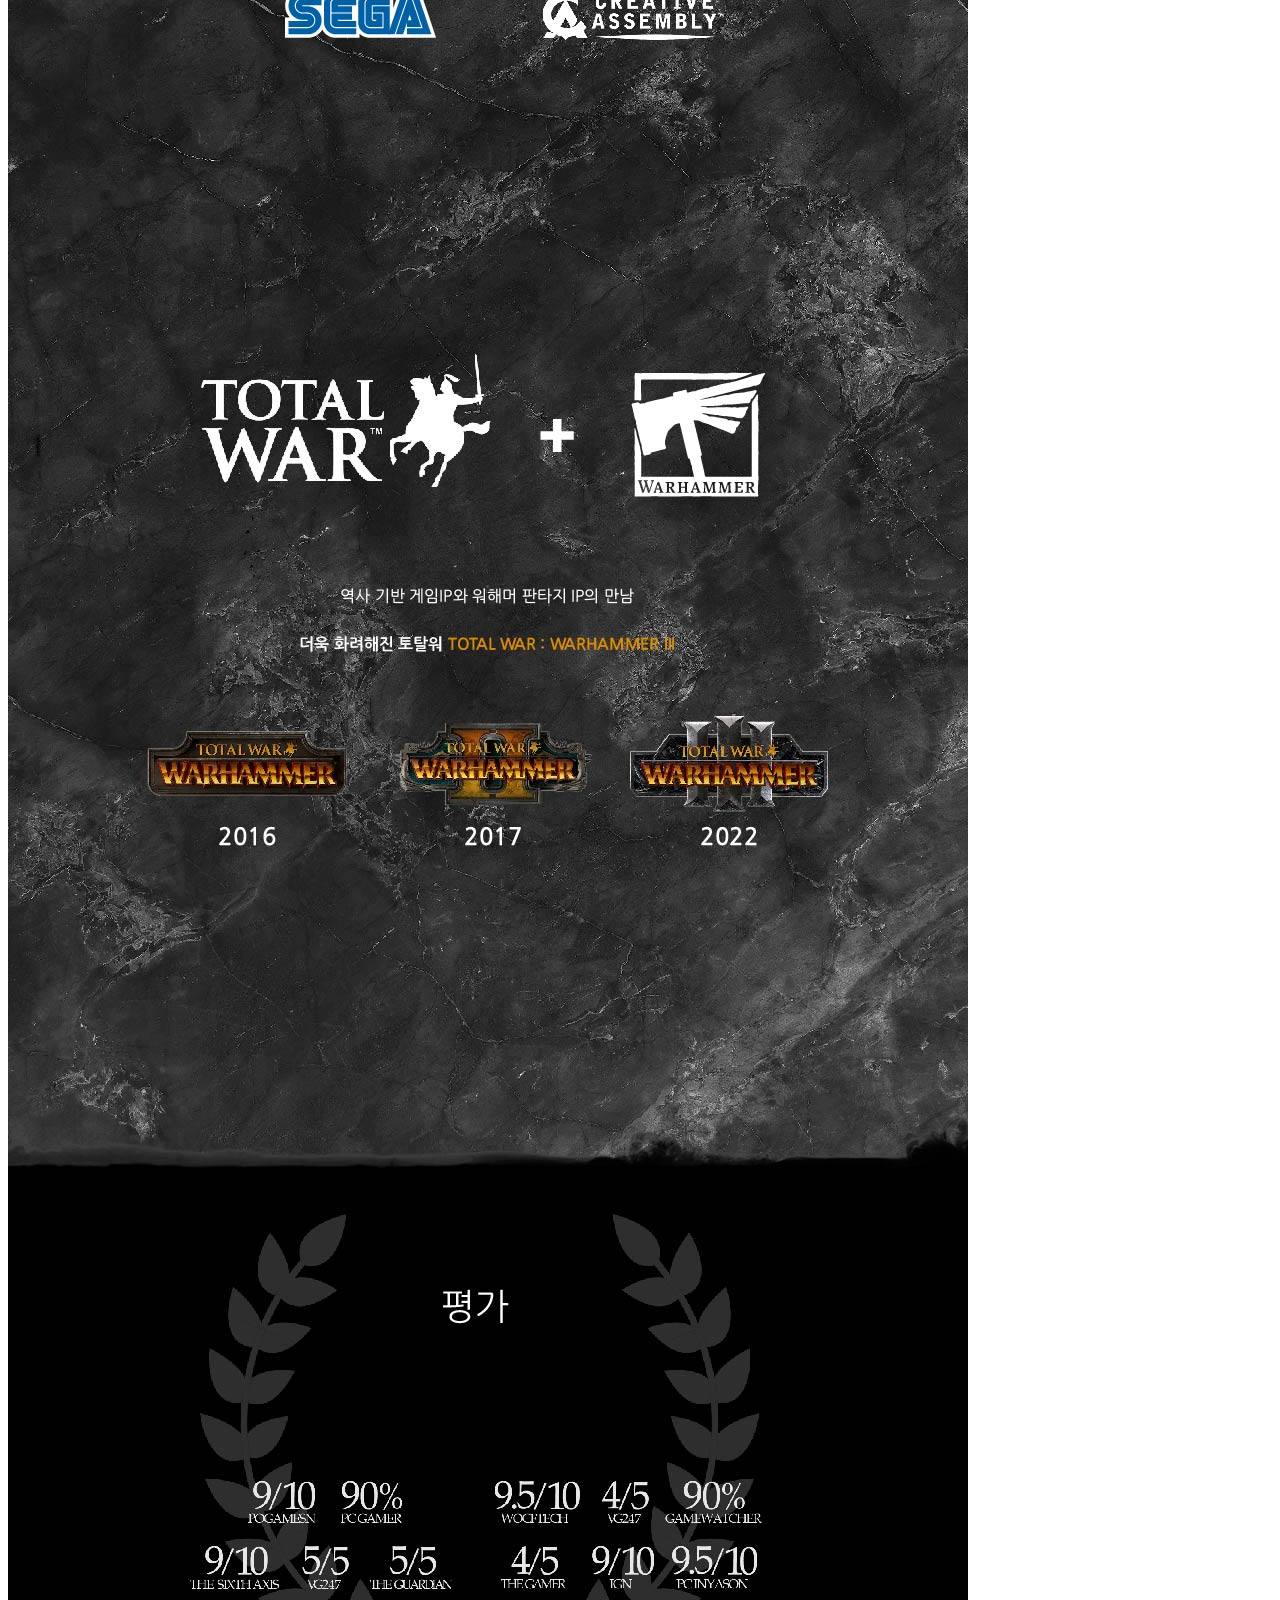
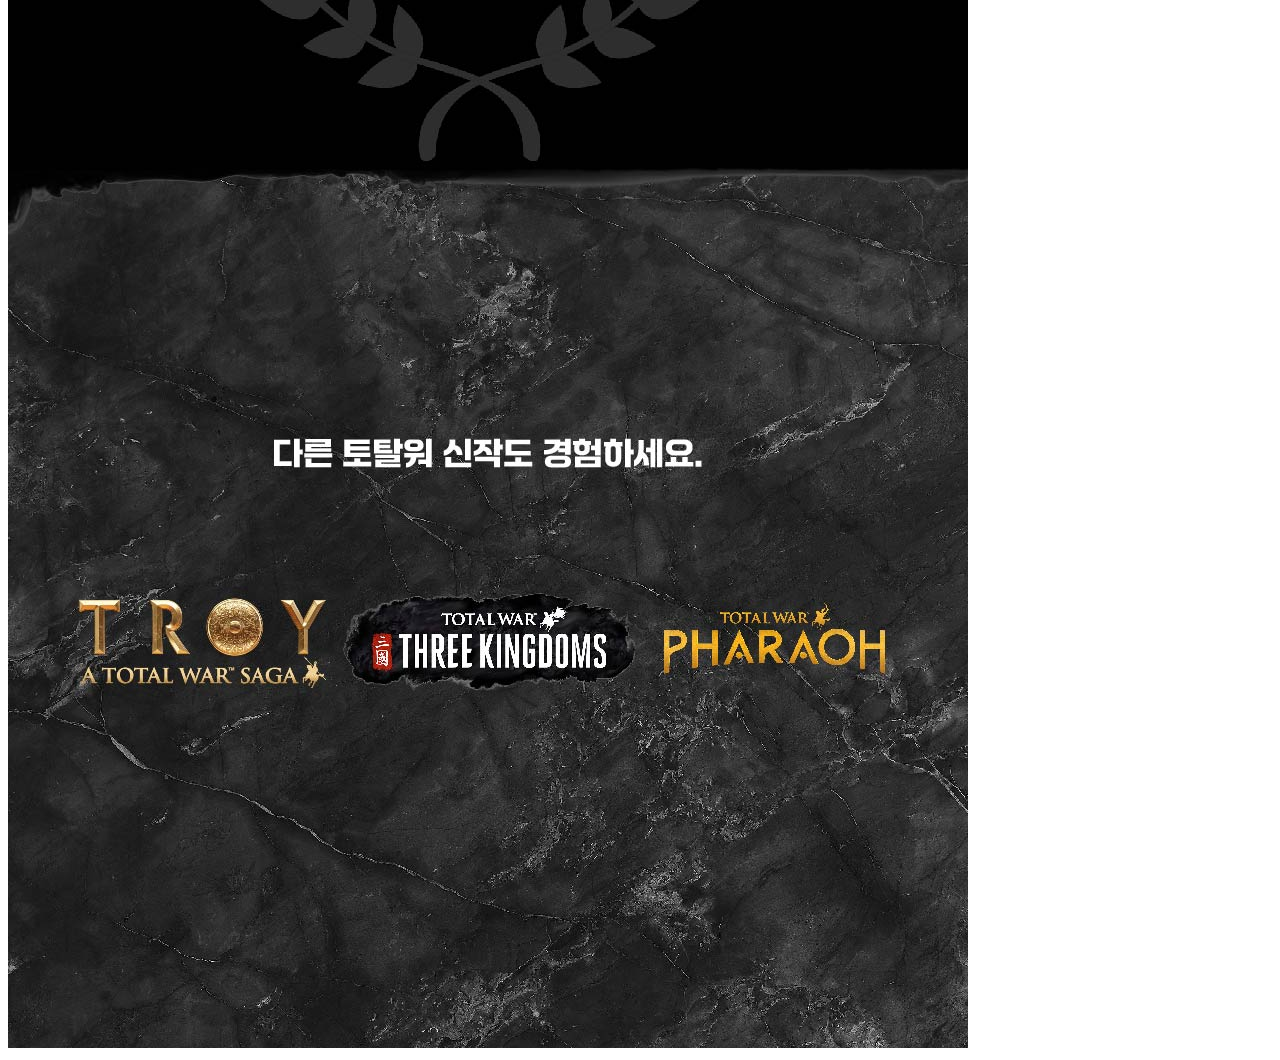
<file: totalwar.html>
<!DOCTYPE html>
<html lang="ko">
<head>
  <meta charset="UTF-8">
  <meta name="viewport" content="width=device-width, initial-scale=1.0">
  <style>
    img {
      text-align: center;
    }
  </style>
  <title>토탈워 상세페이지</title>
</head>
<body>
  <img src="img/little/totalwarwarhammer3.jpg" alt="토탈워 상세페이지">
</body>
</html>
</file>
<file: css/index.css>
@charset "UTF-8";

/* reset.css */
* {
  margin: 0;padding: 0;
  box-sizing: border-box;
}

ul {
  list-style: none;
}

a {
  text-decoration: none;
  color: #222;
}

a:any-link {
  text-decoration: none;
}

button, input, select, textarea {
  font: inherit;
  border: none;
  outline: none;
  background: none;
}

table {
  border-collapse: collapse;
  box-sizing: border-box;
  border-spacing: 0;
}

.hidden {
  position: absolute;
  line-height: 0;
  left: -9999px;
  display: none;
}

/* main */

body, html {
  font-family: 'Noto Sans KR', sans-serif;
  font-size: clamp(12px, 2vw, 20px);
  color: #222;
  line-height: 1.6;
}

h2.nomal_sf, h3.nomal_sf {
  font-weight: 700;
}

/* header */

.header {
  width: 100%;
  height: 80px;
  position: fixed;
  top: 0;
  display: flex;
  background-color: #fff2;
  transition: all 0.3s;
  padding: 0 5rem;
  justify-content: space-between;
  align-items: center;
  backdrop-filter: blur(2px);
  z-index: 10;
}

.logo {
  height: 80px;
}

.logo h2 a {
  display: block;
  height: 100%;
  font-size: 1.5rem;
  line-height: 80px;
  color: #eee;
}

.scroll_down .logo h2 a {
  color: #000;
}

#lnb {
  height: 80px;
}

#lnb ul {
  display: flex;
  align-items: center;
  justify-content: space-between;
  gap: 5rem;
}

#lnb ul li a {
  display: block;
  line-height: 80px;
}

/* section */

section {
  margin-top: 80px;
}

/* approach */

.approach {
  width: 100%;
  height: 100vh;
  position: sticky;
  top: 0;
  z-index: -1;
  /* 배경예정 */
  background-color: #fff2;
  backdrop-filter: blur(2px);
}

.textbox_1 {
  width: 80%;
  position: absolute;
  top: 30%;
  left: 10%;
}

.textbox_1 h3 {
  font-size: 3rem;
  text-shadow: 0px 0px 6px #0003;
}

.textbox_1 h5 {
  font-size: 1.2rem;
  line-height: 1.8;
}

/* about */

#about {
  background-color: #fff;
  width: 100%;
}

#about > h3 {}

.text_about {}

.tool_slide {}
.tool_slide ul {}
.tool_slide ul li {
  height: 3rem;
}
.tool_slide ul li img {
  height: 100%;
}

/* project */


/* contact */
</file>
